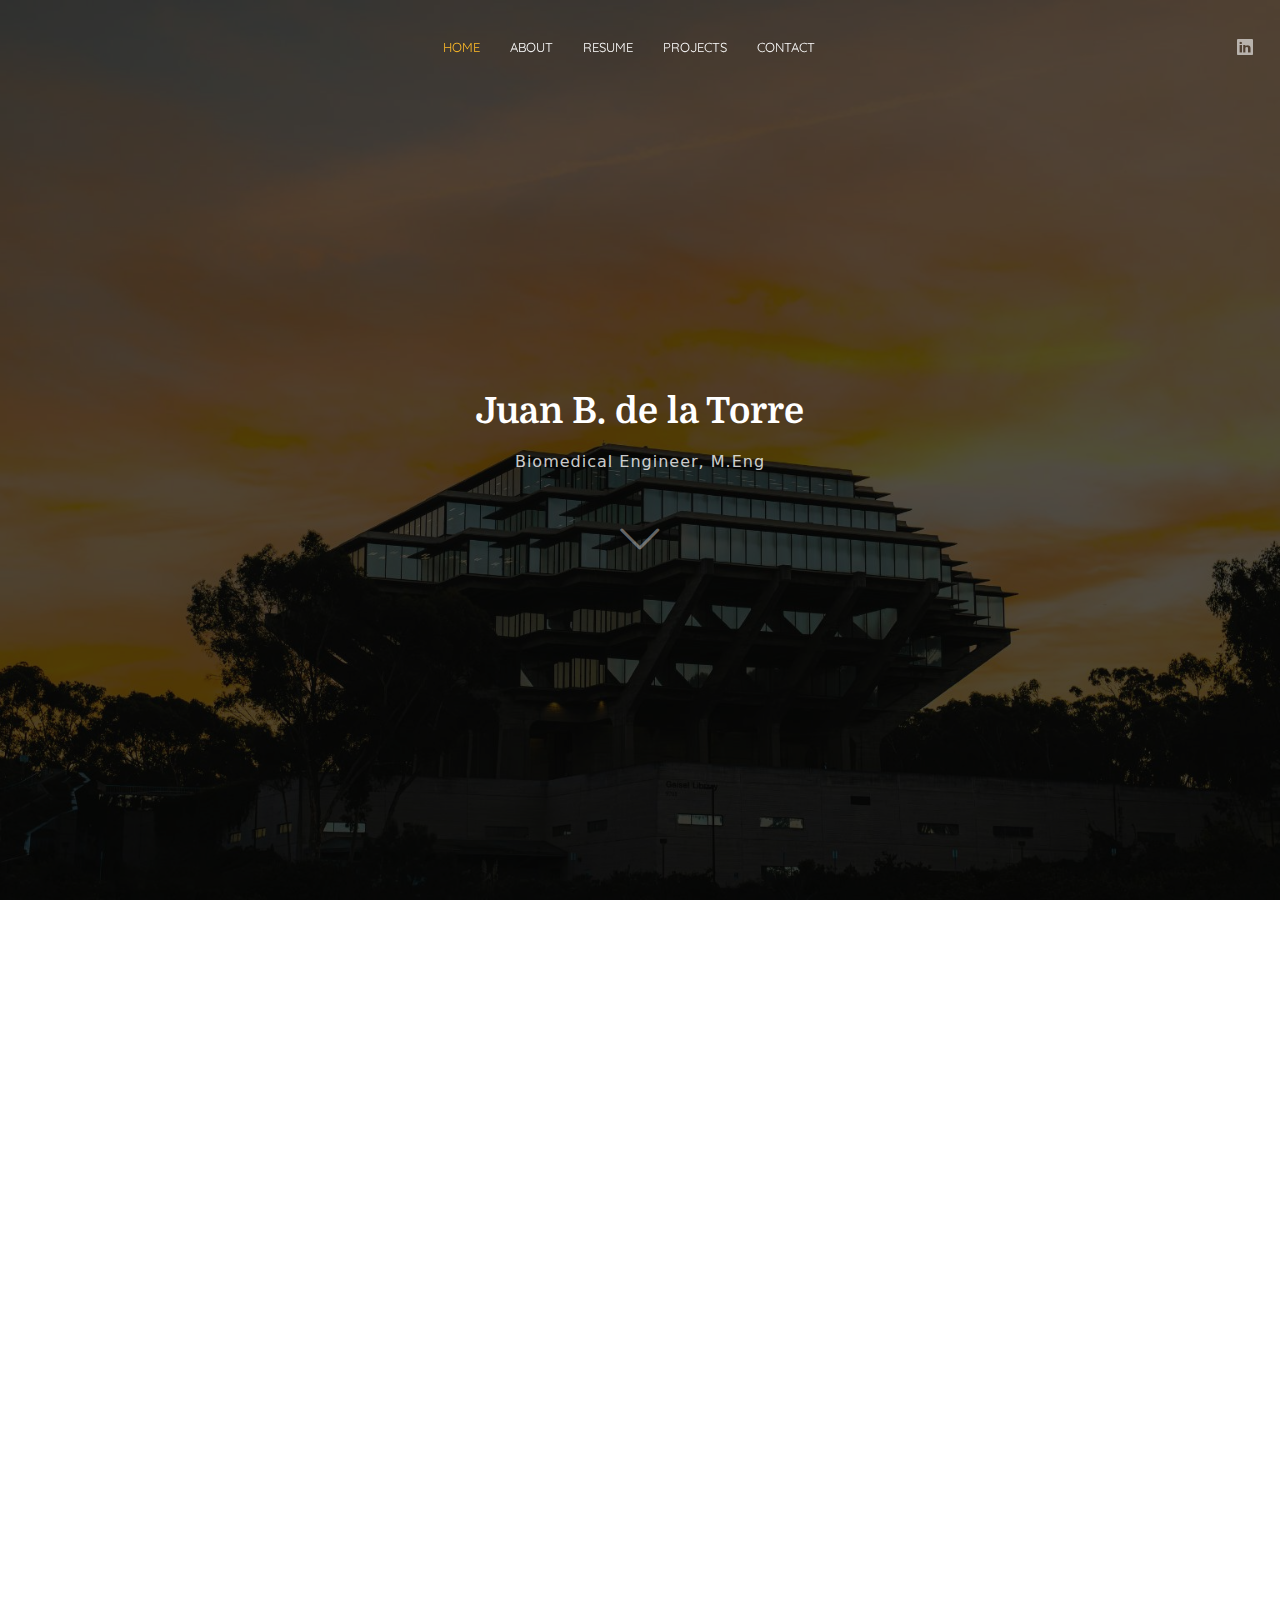
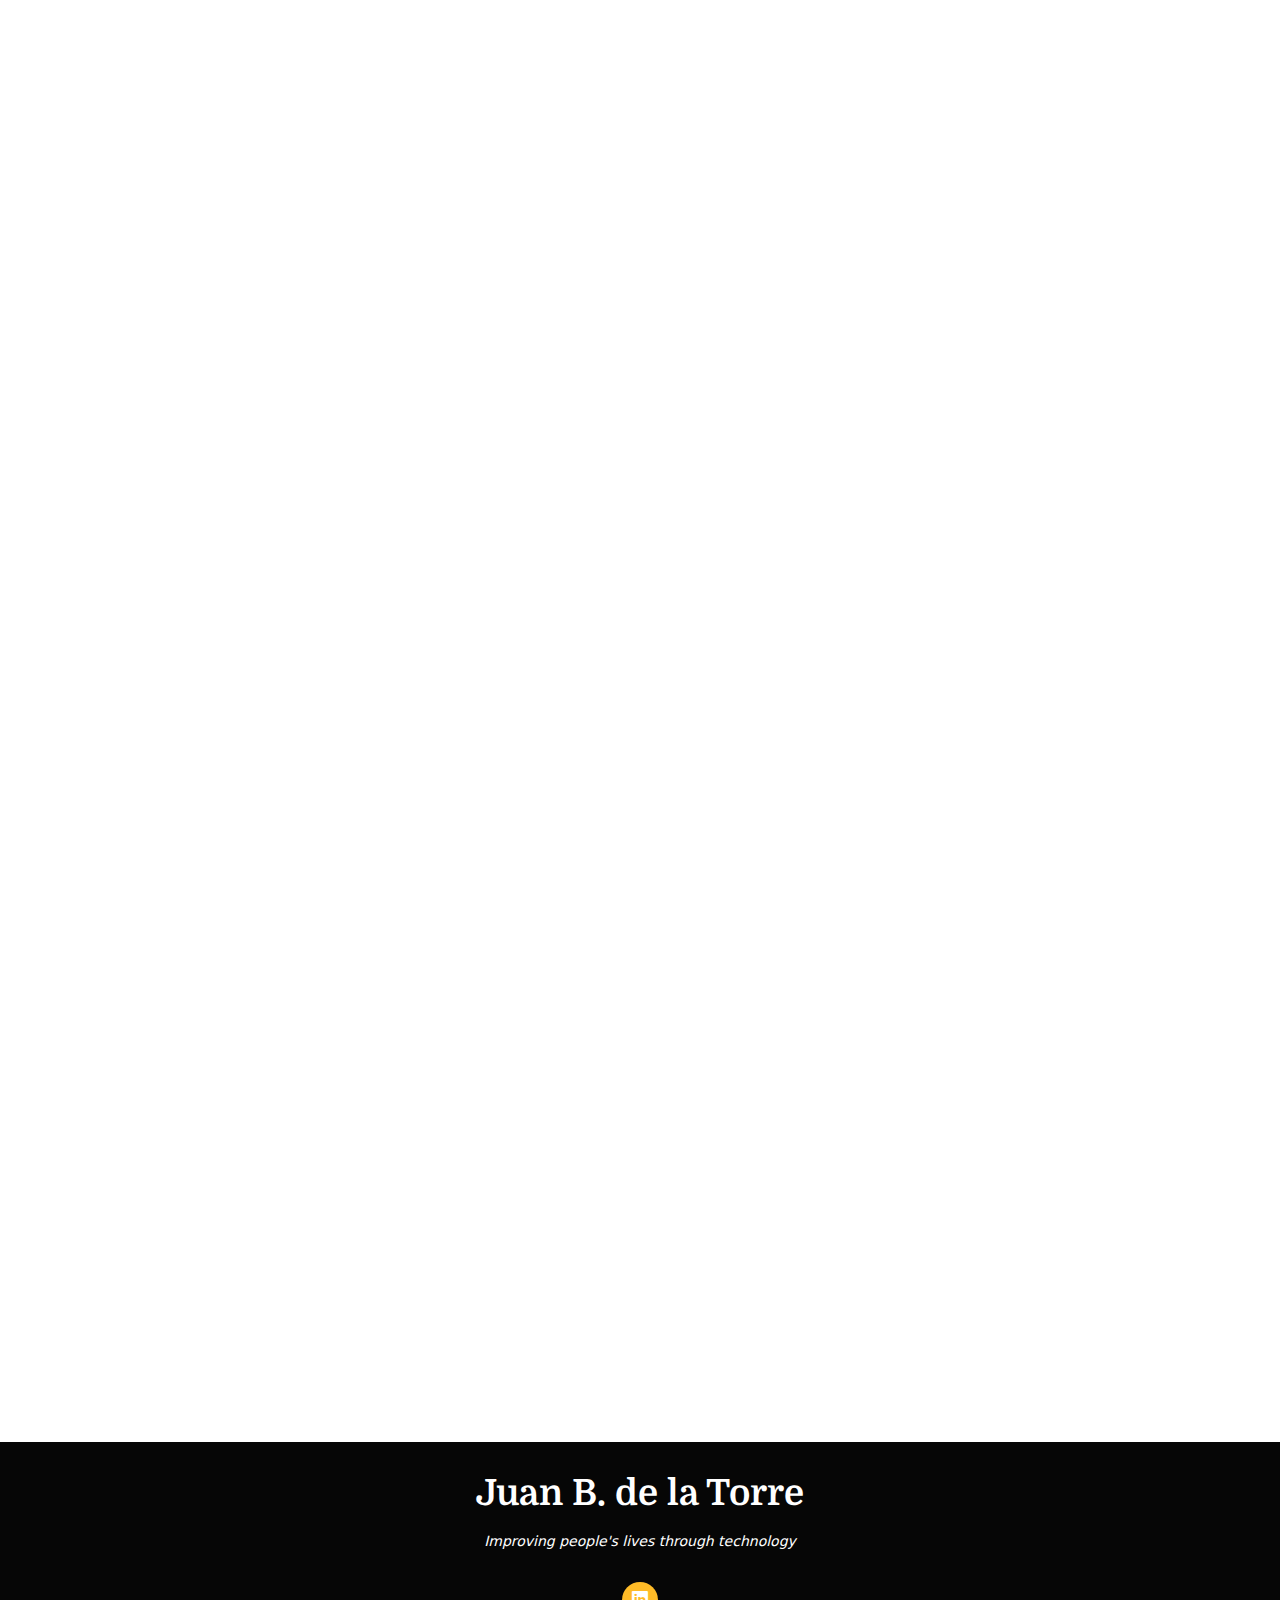
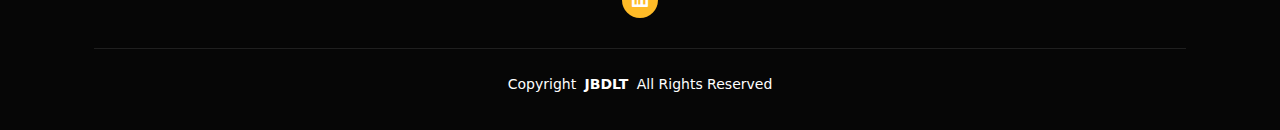
<file: index.html>
<!DOCTYPE html>
<html lang="en">

<head>
  <meta charset="utf-8">
  <meta content="width=device-width, initial-scale=1.0" name="viewport">
  <title>Juan B. de la Torre</title>
  <meta name="description" content="">
  <meta name="keywords" content="">

  <!-- Favicons -->
  <link href="assets/img/heart2.png" rel="icon">
  <link href="assets/img/heart2.png" rel="apple-touch-icon">

  <!-- Fonts -->
  <link href="https://fonts.googleapis.com" rel="preconnect">
  <link href="https://fonts.gstatic.com" rel="preconnect" crossorigin>
  <link href="https://fonts.googleapis.com/css2?family=Roboto:ital,wght@0,100;0,300;0,400;0,500;0,700;0,900;1,100;1,300;1,400;1,500;1,700;1,900&family=Quicksand:wght@300;400;500;600;700&family=Domine:wght@400;500;600;700&display=swap" rel="stylesheet">

  <!-- Vendor CSS Files -->
  <link href="assets/vendor/bootstrap/css/bootstrap.min.css" rel="stylesheet">
  <link href="assets/vendor/bootstrap-icons/bootstrap-icons.css" rel="stylesheet">
  <link href="assets/vendor/aos/aos.css" rel="stylesheet">
  <link href="assets/vendor/swiper/swiper-bundle.min.css" rel="stylesheet">
  <link href="assets/vendor/glightbox/css/glightbox.min.css" rel="stylesheet">

  <!-- Main CSS File -->
  <link href="assets/css/main.css" rel="stylesheet">

  <!-- =======================================================
  * Template Name: Laura
  * Template URL: https://bootstrapmade.com/laura-free-creative-bootstrap-theme/
  * Updated: Aug 07 2024 with Bootstrap v5.3.3
  * Author: BootstrapMade.com
  * License: https://bootstrapmade.com/license/
  ======================================================== -->
</head>

<body class="index-page">

  <header id="header" class="header d-flex align-items-center fixed-top">
    <div class="container-fluid position-relative d-flex align-items-center justify-content-between">

      <a href="index.html" class="logo d-flex align-items-center me-auto me-xl-0">
        <!-- Uncomment the line below if you also wish to use an image logo -->
        <!-- <img src="assets/img/logo.png" alt=""> -->
      </a>

      <nav id="navmenu" class="navmenu">
        <ul>
          <li><a href="#hero" class="active">Home</a></li>
          <li><a href="#about">About</a></li>
          <li><a href="#resume">Resume</a></li>
          <!-- <li><a href="#services">Services</a></li>-->
          <li><a href="#portfolio">Projects</a></li>
          <li><a href="#contact">Contact</a></li>
        </ul>
        <i class="mobile-nav-toggle d-xl-none bi bi-list"></i>
      </nav>

      <div class="header-social-links">
        <a href="https://www.linkedin.com/in/jbdelatorrem/" class="linkedin"><i class="bi bi-linkedin"></i></a>
      </div>

    </div>
  </header>

  <main class="main">

    <!-- Hero Section -->
    <section id="hero" class="hero section dark-background">

      <img src="assets/img/geisel2.jpg" alt="" data-aos="fade-in">

      <div class="container text-center" data-aos="fade-up" data-aos-delay="100">
        <h2>Juan B. de la Torre</h2>
        <p>Biomedical Engineer, M.Eng</p>
        <a href="#about" class="btn-scroll" title="Scroll Down"><i class="bi bi-chevron-down"></i></a>
      </div>

    </section><!-- /Hero Section -->

    <!-- About Section -->
    <section id="about" class="about section">

      <!-- Section Title -->
      <div class="container section-title" data-aos="fade-up">
        <span class="description-title">About</span>
        <h2>About</h2>
        <p>An introduction to help you learn more about me.</p>
      </div><!-- End Section Title -->

      <div class="container" data-aos="fade-up" data-aos-delay="100">

        <div class="row gy-4 justify-content-center">
          <div class="col-lg-4">
            <img src="assets/img/profile-img2.jpg" class="img-fluid" alt="">
          </div>
          <div class="col-lg-8 content">
            <p class="py-3">
              I am a Spanish Biomedical Engineer born in Madrid, Spain. I would describe myself as ambitious, effective, and proactive—a natural overachiever—which is why I ended up in San Diego, California, 9,000 km away from home. 
              This step in my life has led to the best years of my life so far, allowing me to grow and learn both professionally and personally in ways I had never imagined.
            </p>
            <div class="row">
              <div class="col-lg-6">
                <ul>
                  <li><i class="bi bi-chevron-right"></i> <strong>Phone:</strong> <span>+1 619-953-8168</span></li>
                  <li><i class="bi bi-chevron-right"></i> <strong>City:</strong> <span>La Jolla, CA</span></li>
                </ul>
              </div>
              <div class="col-lg-6">
                <ul>
                  <li><i class="bi bi-chevron-right"></i> <strong>Education:</strong> <span>Bachelor's, Master's</span></li>
                  <li><i class="bi bi-chevron-right"></i> <strong>Email:</strong> <span>jbdelatorrem@gmail.com</span></li>
                </ul>
              </div>
            </div>
            <p class="py-3">
              I am passionate about medical devices, AI/ML, and field engineering, combining innovative technology with healthcare to improve patient outcomes and advance diagnostics. 
              During my undergraduate studies, I specialized in machine learning, data science, and AI, culminating in a thesis on AI applications in medical implants, particularly hip implants. This solidified my passion for the intersection of healthcare and technology. 
              My time at UC San Diego and Biomed Simulation has deepened my expertise in medical devices, with a particular emphasis on cardiovascular technologies. 
              Additionally, my hands-on experience in field engineering and troubleshooting has further strengthened my problem-solving skills and ability to optimize medical device performance in real-world settings. 
              My personal experience with heart conditions fuels my commitment to improving frameworks, treatments, and outcomes, ultimately enhancing patient care and quality of life.
            </p>
          </div>
        </div>

      </div>

    </section><!-- /About Section -->

    <!-- Resume Section -->
    <section id="resume" class="resume section">

      <!-- Section Title -->
      <div class="container section-title" data-aos="fade-up">
        <span class="description-title">My Resume</span>
        <h2>My Resume</h2>
        <p>Find below my professional experience and education.</p>
      </div><!-- End Section Title -->

      <div class="container">

        <div class="row">

          <div class="col-lg-6" data-aos="fade-up" data-aos-delay="100">

            <h3 class="resume-title">Education</h3>
            <div class="resume-item">
              <h4>Master of Engineering in Bioengineering</h4>
              <h5>Sep. 2022 - Jun. 2023</h5>
              <p><em>University of California San Diego, San Diego, CA</em></p>
              <p>Specialized on medical devices and cardiovascular mathematical modeling.</p>
            </div><!-- Edn Resume Item -->

            <div class="resume-item">
              <h4>Bachelor of Science in Biomedical Engineering</h4>
              <h5>Sep. 2018 - Jun. 2022</h5>
              <p><em>Universidad Rey Juan Carlos, Madrid, Spain</em></p>
              <p>Specialized on medical and hospital equipment and AI/ML.</p>
            </div><!-- Edn Resume Item -->

            <h3 class="resume-title">Conferences</h3>
            <div class="resume-item">
              <h4>59th Society of Thoracic Surgeons Annual Meeting (STS 2023)</h4>
              <h5>Jan. 2023</h5>
              <p><em>San Diego, CA</em></p>
              <ul>
                <li>This meeting explores the latest advancements in cardiothoracic surgery and innovation.</li>
                <li>Attended as exhibitor with Biomed Simulation Inc.</li>
              </ul>
            </div><!-- Edn Resume Item -->

            <div class="resume-item">
              <h4>42nd Annual Cardiothoracic Surgery Symposium (CREF 2023)</h4>
              <h5>Sep. 2023</h5>
              <p><em>San Diego, CA</em></p>
              <ul>
                <li>This meeting focuses on the science and techniques of cardiopulmonary bypass, extracorporeal perfusion, ECMO, and cardiac surgery.</li>
                <li>Attended as exhibitor with Biomed Simulation Inc.</li>
              </ul>
            </div><!-- Edn Resume Item -->

            <div class="resume-item">
              <h4>International Meeting in Simulation in Healthcare (IMSH 2024)</h4>
              <h5>Jan. 2024</h5>
              <p><em>San Diego, CA</em></p>
              <ul>
                <li>This meeting explores the latest innovations and best practices in healthcare simulation.</li>
                <li>Attended as exhibitor with Biomed Simulation Inc.</li>
              </ul>
            </div><!-- Edn Resume Item -->

          </div>

          <div class="col-lg-6" data-aos="fade-up" data-aos-delay="200">
            <h3 class="resume-title">Professional Experience</h3>
            <div class="resume-item">
              <h4>Biomedical Applications Engineer</h4>
              <h5>Dec. 2022 - Present</h5>
              <p><em>Biomed Simulation Inc., San Diego, CA </em></p>
              <ul>
                <li>Managed and developed advanced mathematical and machine learning models for cardiovascular patient modeling, including
                  ECMO and CPB perfusion.</li>
                <li>Conducted comprehensive database development and management, leveraging Microsoft Azure and SQL databases for
                    optimized data handling.</li>
                <li>Product development processes for Biomed's medical devices, including tasks related to calibration, simulation,
                  validation, verification, and customer support.</li>
                <li>Performed field engineering and troubleshooting tasks, including conducting device demonstrations and presenting our technology at the aforementioned conferences.</li>
              </ul>
            </div><!-- Edn Resume Item -->

            <div class="resume-item">
              <h4>Research Intern</h4>
              <h5>Sep. 2022 - Dec. 2022</h5>
              <p><em>The Scripps Research Institute, San Diego, CA</em></p>
              <ul>
                <li>Supported during 3 months in an immunology lab performing research support tasks as well as lab maintenance work.</li>
                <li>Laboratory equipment, imaging and optical microscopy.</li>
              </ul>
            </div><!-- Edn Resume Item -->

            <div class="resume-item">
              <h4>Medical Device Engineer Intern</h4>
              <h5>Sep. 2021 - Feb. 2022</h5>
              <p><em>Fundación Alcorcón University Hospital, Madrid, Spain</em></p>
              <ul>
                <li>Provided support in the operation, management, and maintenance of medical devices across various hospital departments.</li>
                <li>Led a project analyzing the state-of-the-art technologies employed by a client company, focusing on laboratory equipment, 
                  medical imaging devices (X-Ray, MRI, CT), and ICU monitoring devices.</li>
              </ul>
            </div><!-- Edn Resume Item -->

            <div class="resume-item">
              <h4>Software Engineer Intern</h4>
              <h5>Jun. 2021 - Oct. 2021</h5>
              <p><em>Health + IT Campus GMBH & Co. KG, Magdeburg, Germany</em></p>
              <ul>
                <li>Developed a Java mobile application with the features of login/register and QR codes and NFC cards reading for tasks related to CoVid-19 detection. </li>
                <li>Carried out with Android Studio and Google Firebase databases.</li>
              </ul>
            </div><!-- Edn Resume Item -->
          </div>

        </div>

      </div>

    </section><!-- /Resume Section -->


    <!-- Services Section
    <section id="services" class="services section">

      <!-- Section Title 
      <div class="container section-title" data-aos="fade-up">
        <span class="description-title">My Services</span>
        <h2>My Services</h2>
        <p>Necessitatibus eius consequatur ex aliquid fuga eum quidem sint consectetur velit</p>
      </div><!-- End Section Title 

      <div class="container">

        <div class="row gy-4">

          <div class="col-xl-3 col-md-6 d-flex" data-aos="fade-up" data-aos-delay="100">
            <div class="service-item position-relative">
              <div class="icon"><i class="bi bi-activity icon"></i></div>
              <h4><a href="" class="stretched-link">Lorem Ipsum</a></h4>
              <p>Voluptatum deleniti atque corrupti quos dolores et quas molestias excepturi</p>
            </div>
          </div><!-- End Service Item 

          <div class="col-xl-3 col-md-6 d-flex" data-aos="fade-up" data-aos-delay="200">
            <div class="service-item position-relative">
              <div class="icon"><i class="bi bi-bounding-box-circles icon"></i></div>
              <h4><a href="" class="stretched-link">Sed ut perspici</a></h4>
              <p>Duis aute irure dolor in reprehenderit in voluptate velit esse cillum dolore</p>
            </div>
          </div><!-- End Service Item 

          <div class="col-xl-3 col-md-6 d-flex" data-aos="fade-up" data-aos-delay="300">
            <div class="service-item position-relative">
              <div class="icon"><i class="bi bi-calendar4-week icon"></i></div>
              <h4><a href="" class="stretched-link">Magni Dolores</a></h4>
              <p>Excepteur sint occaecat cupidatat non proident, sunt in culpa qui officia</p>
            </div>
          </div><!-- End Service Item 

          <div class="col-xl-3 col-md-6 d-flex" data-aos="fade-up" data-aos-delay="400">
            <div class="service-item position-relative">
              <div class="icon"><i class="bi bi-broadcast icon"></i></div>
              <h4><a href="" class="stretched-link">Nemo Enim</a></h4>
              <p>At vero eos et accusamus et iusto odio dignissimos ducimus qui blanditiis</p>
            </div>
          </div><!-- End Service Item 

        </div>

      </div>

    </section><!-- /Services Section -->


    <!-- Testimonials Section 
    <section id="testimonials" class="testimonials section dark-background">

      <img src="assets/img/testimonials-bg.jpg" class="testimonials-bg" alt="">

      <div class="container" data-aos="fade-up" data-aos-delay="100">

        <div class="swiper init-swiper">
          <script type="application/json" class="swiper-config">
            {
              "loop": true,
              "speed": 600,
              "autoplay": {
                "delay": 5000
              },
              "slidesPerView": "auto",
              "pagination": {
                "el": ".swiper-pagination",
                "type": "bullets",
                "clickable": true
              }
            }
          </script>
          <div class="swiper-wrapper">

            <div class="swiper-slide">
              <div class="testimonial-item">
                <img src="assets/img/testimonials/testimonials-1.jpg" class="testimonial-img" alt="">
                <h3>Saul Goodman</h3>
                <h4>Ceo &amp; Founder</h4>
                <div class="stars">
                  <i class="bi bi-star-fill"></i><i class="bi bi-star-fill"></i><i class="bi bi-star-fill"></i><i class="bi bi-star-fill"></i><i class="bi bi-star-fill"></i>
                </div>
                <p>
                  <i class="bi bi-quote quote-icon-left"></i>
                  <span>Proin iaculis purus consequat sem cure digni ssim donec porttitora entum suscipit rhoncus. Accusantium quam, ultricies eget id, aliquam eget nibh et. Maecen aliquam, risus at semper.</span>
                  <i class="bi bi-quote quote-icon-right"></i>
                </p>
              </div>
            </div> End testimonial item 

            <div class="swiper-slide">
              <div class="testimonial-item">
                <img src="assets/img/testimonials/testimonials-2.jpg" class="testimonial-img" alt="">
                <h3>Sara Wilsson</h3>
                <h4>Designer</h4>
                <div class="stars">
                  <i class="bi bi-star-fill"></i><i class="bi bi-star-fill"></i><i class="bi bi-star-fill"></i><i class="bi bi-star-fill"></i><i class="bi bi-star-fill"></i>
                </div>
                <p>
                  <i class="bi bi-quote quote-icon-left"></i>
                  <span>Export tempor illum tamen malis malis eram quae irure esse labore quem cillum quid cillum eram malis quorum velit fore eram velit sunt aliqua noster fugiat irure amet legam anim culpa.</span>
                  <i class="bi bi-quote quote-icon-right"></i>
                </p>
              </div>
            </div> End testimonial item 

            <div class="swiper-slide">
              <div class="testimonial-item">
                <img src="assets/img/testimonials/testimonials-3.jpg" class="testimonial-img" alt="">
                <h3>Jena Karlis</h3>
                <h4>Store Owner</h4>
                <div class="stars">
                  <i class="bi bi-star-fill"></i><i class="bi bi-star-fill"></i><i class="bi bi-star-fill"></i><i class="bi bi-star-fill"></i><i class="bi bi-star-fill"></i>
                </div>
                <p>
                  <i class="bi bi-quote quote-icon-left"></i>
                  <span>Enim nisi quem export duis labore cillum quae magna enim sint quorum nulla quem veniam duis minim tempor labore quem eram duis noster aute amet eram fore quis sint minim.</span>
                  <i class="bi bi-quote quote-icon-right"></i>
                </p>
              </div>
            </div> End testimonial item 

            <div class="swiper-slide">
              <div class="testimonial-item">
                <img src="assets/img/testimonials/testimonials-4.jpg" class="testimonial-img" alt="">
                <h3>Matt Brandon</h3>
                <h4>Freelancer</h4>
                <div class="stars">
                  <i class="bi bi-star-fill"></i><i class="bi bi-star-fill"></i><i class="bi bi-star-fill"></i><i class="bi bi-star-fill"></i><i class="bi bi-star-fill"></i>
                </div>
                <p>
                  <i class="bi bi-quote quote-icon-left"></i>
                  <span>Fugiat enim eram quae cillum dolore dolor amet nulla culpa multos export minim fugiat minim velit minim dolor enim duis veniam ipsum anim magna sunt elit fore quem dolore labore illum veniam.</span>
                  <i class="bi bi-quote quote-icon-right"></i>
                </p>
              </div>
            </div> End testimonial item 

            <div class="swiper-slide">
              <div class="testimonial-item">
                <img src="assets/img/testimonials/testimonials-5.jpg" class="testimonial-img" alt="">
                <h3>John Larson</h3>
                <h4>Entrepreneur</h4>
                <div class="stars">
                  <i class="bi bi-star-fill"></i><i class="bi bi-star-fill"></i><i class="bi bi-star-fill"></i><i class="bi bi-star-fill"></i><i class="bi bi-star-fill"></i>
                </div>
                <p>
                  <i class="bi bi-quote quote-icon-left"></i>
                  <span>Quis quorum aliqua sint quem legam fore sunt eram irure aliqua veniam tempor noster veniam enim culpa labore duis sunt culpa nulla illum cillum fugiat legam esse veniam culpa fore nisi cillum quid.</span>
                  <i class="bi bi-quote quote-icon-right"></i>
                </p>
              </div>
            </div> End testimonial item 

          </div>
          <div class="swiper-pagination"></div>
        </div>

      </div>

    </section> /Testimonials Section 
  -->
    <!-- Portfolio Section -->
    <section id="portfolio" class="portfolio section">

      <!-- Section Title -->
      <div class="container section-title" data-aos="fade-up">
        <span class="description-title">Projects</span>
        <h2>Projects</h2>
        <p>This section provides an overview of my key projects.</p>
      </div><!-- End Section Title -->

      <div class="container-fluid">

        <div class="isotope-layout" data-default-filter="*" data-layout="masonry" data-sort="original-order">

          <ul class="portfolio-filters isotope-filters" data-aos="fade-up" data-aos-delay="100">
            <li data-filter="*" class="filter-active">All</li>
            <li data-filter=".filter-ai">ML/AI</li>
            <li data-filter=".filter-md">Medical devices</li>
          </ul><!-- End Portfolio Filters -->

          <div class="row g-0 isotope-container" data-aos="fade-up" data-aos-delay="200">

            <div class="col-xl-3 col-lg-4 col-md-6 portfolio-item isotope-item filter-ai">
              <div class="portfolio-content h-100">
                <img src="assets/projectspdfs/tfgimg.jpeg" class="img-fluid" alt="">
                <div class="portfolio-info">
                  <a href="p1_TFG.html" title="More Details" class="details-link"><i class="bi bi-link-45deg"></i></a>
                </div>
              </div>
            </div><!-- End Portfolio Item -->

            <div class="col-xl-3 col-lg-4 col-md-6 portfolio-item isotope-item filter-md">
              <div class="portfolio-content h-100">
                <img src="assets/projectspdfs/nmimg.jpeg" class="img-fluid" alt="">
                <div class="portfolio-info">
                  <a href="p2_NucMed.html" title="More Details" class="details-link"><i class="bi bi-link-45deg"></i></a>
                </div>
              </div>
            </div><!-- End Portfolio Item -->

            <div class="col-xl-3 col-lg-4 col-md-6 portfolio-item isotope-item filter-ai">
              <div class="portfolio-content h-100">
                <img src="assets/projectspdfs/pneuimg.jpeg" class="img-fluid" alt="">
                <div class="portfolio-info">
                  <a href="p3_neumoniaCNN.html" title="More Details" class="details-link"><i class="bi bi-link-45deg"></i></a>
                </div>
              </div>
            </div><!-- End Portfolio Item -->

            <div class="col-xl-3 col-lg-4 col-md-6 portfolio-item isotope-item filter-md">
              <div class="portfolio-content h-100">
                <img src="assets/projectspdfs/stapimg.jpeg" class="img-fluid" alt="">
                <div class="portfolio-info">
                  <a href="p4_mddesign.html" title="More Details" class="details-link"><i class="bi bi-link-45deg"></i></a>
                </div>
              </div>
            </div><!-- End Portfolio Item -->

            <div class="col-xl-3 col-lg-4 col-md-6 portfolio-item isotope-item filter-md">
              <div class="portfolio-content h-100">
                <img src="assets/projectspdfs/artimg.jpeg" class="img-fluid" alt="">
                <div class="portfolio-info">
                  <a href="p5_articulomdpi.html" title="More Details" class="details-link"><i class="bi bi-link-45deg"></i></a>
                </div>
              </div>
            </div><!-- End Portfolio Item -->

            <div class="col-xl-3 col-lg-4 col-md-6 portfolio-item isotope-item filter-ai">
              <div class="portfolio-content h-100">
                <img src="assets/projectspdfs/dopimg.jpeg" class="img-fluid" alt="">
                <div class="portfolio-info">
                  <a href="p6_dopamine.html" title="More Details" class="details-link"><i class="bi bi-link-45deg"></i></a>
                </div>
              </div>
            </div><!-- End Portfolio Item -->
          </div><!-- End Portfolio Container -->

        </div>

      </div>

    </section><!-- /Portfolio Section -->

    <!-- Contact Section -->
    <section id="contact" class="contact section">

      <!-- Section Title -->
      <div class="container section-title" data-aos="fade-up">
        <span class="description-title">Contact</span>
        <h2>Contact</h2>
        <p>Thank you for taking the time to explore my website. Feel free to reach out using the contact details below.</p>
      </div><!-- End Section Title -->

      <div class="container" data-aos="fade-up" data-aos-delay="100">

        <div class="row gy-4" data-aos="fade-up" data-aos-delay="200">

          <div class="col-lg-4">
            <div class="info-item d-flex flex-column justify-content-center align-items-center">
              <i class="bi bi-geo-alt"></i>
              <h3>Place</h3>
              <p>La Jolla, CA</p>
            </div>
          </div><!-- End Info Item -->

          <div class="col-lg-4">
            <div class="info-item d-flex flex-column justify-content-center align-items-center info-item-borders">
              <i class="bi bi-telephone"></i>
              <h3>Phone</h3>
              <p>+1 619 953 8168</p>
            </div>
          </div><!-- End Info Item -->

          <div class="col-lg-4">
            <div class="info-item d-flex flex-column justify-content-center align-items-center">
              <i class="bi bi-envelope"></i>
              <h3>Email</h3>
              <p>jbdelatorrem@gmail.com</p>
            </div>
          </div><!-- End Info Item -->

        </div>
<!--
        <form action="forms/contact.php" method="post" class="php-email-form" data-aos="fade-up" data-aos-delay="300">
          <div class="row gy-4">

            <div class="col-md-6">
              <input type="text" name="name" class="form-control" placeholder="Your Name" required="">
            </div>

            <div class="col-md-6 ">
              <input type="email" class="form-control" name="email" placeholder="Your Email" required="">
            </div>

            <div class="col-md-12">
              <input type="text" class="form-control" name="subject" placeholder="Subject" required="">
            </div>

            <div class="col-md-12">
              <textarea class="form-control" name="message" rows="6" placeholder="Message" required=""></textarea>
            </div>

            <div class="col-md-12 text-center">
              <div class="loading">Loading</div>
              <div class="error-message"></div>
              <div class="sent-message">Your message has been sent. Thank you!</div>

              <button type="submit">Send Message</button>
            </div>

          </div>
        </form> End Contact Form -->

      </div>
    
    </section><!-- /Contact Section -->

  </main>

  <footer id="footer" class="footer position-relative dark-background">
    <div class="container">
      <h3 class="sitename">Juan B. de la Torre<br></h3>
      <p>Improving people's lives through technology</p>
      <div class="social-links d-flex justify-content-center">
        <a href="https://www.linkedin.com/in/jbdelatorrem/"><i class="bi bi-linkedin"></i></a>
      </div>
      <div class="container">
        <div class="copyright">
          <span>Copyright</span> <strong class="px-1 sitename">JBDLT</strong> <span>All Rights Reserved</span>
        </div>
        <div class="credits">
          <!-- All the links in the footer should remain intact. -->
          <!-- You can delete the links only if you've purchased the pro version. -->
          <!-- Licensing information: https://bootstrapmade.com/license/ -->
          <!-- Purchase the pro version with working PHP/AJAX contact form: [buy-url] -->
        </div>
      </div>
    </div>
  </footer>

  <!-- Scroll Top -->
  <a href="#" id="scroll-top" class="scroll-top d-flex align-items-center justify-content-center"><i class="bi bi-arrow-up-short"></i></a>

  <!-- Preloader -->
  <div id="preloader"></div>

  <!-- Vendor JS Files -->
  <script src="assets/vendor/bootstrap/js/bootstrap.bundle.min.js"></script>
  <script src="assets/vendor/php-email-form/validate.js"></script>
  <script src="assets/vendor/aos/aos.js"></script>
  <script src="assets/vendor/swiper/swiper-bundle.min.js"></script>
  <script src="assets/vendor/glightbox/js/glightbox.min.js"></script>
  <script src="assets/vendor/imagesloaded/imagesloaded.pkgd.min.js"></script>
  <script src="assets/vendor/isotope-layout/isotope.pkgd.min.js"></script>

  <!-- Main JS File -->
  <script src="assets/js/main.js"></script>

</body>

</html>
</file>
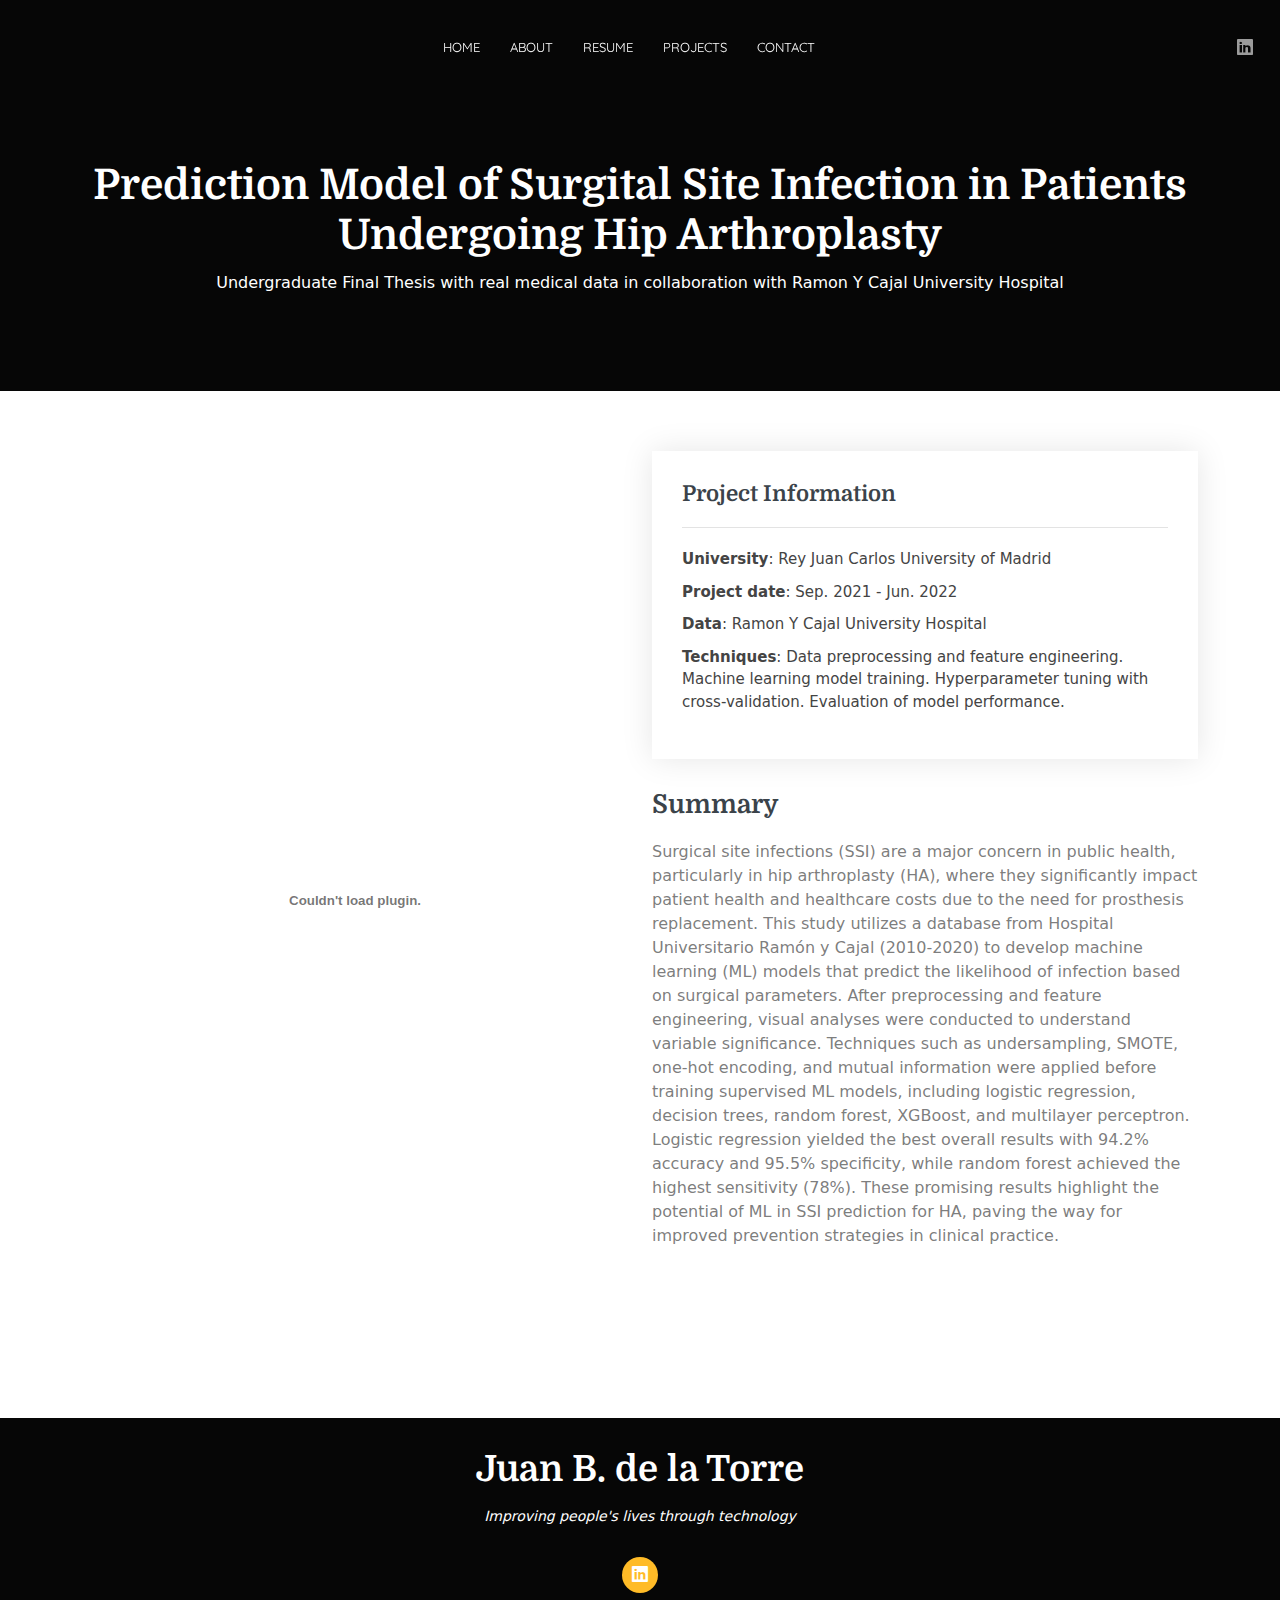
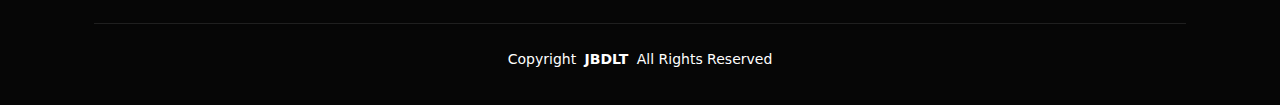
<file: p1_TFG.html>
<!DOCTYPE html>
<html lang="en">

<head>
  <meta charset="utf-8">
  <meta content="width=device-width, initial-scale=1.0" name="viewport">
  <title>Projects - JBDLT</title>
  <meta name="description" content="">
  <meta name="keywords" content="">

  <!-- Favicons -->
  <link href="assets/img/favicon.png" rel="icon">
  <link href="assets/img/apple-touch-icon.png" rel="apple-touch-icon">

  <!-- Fonts -->
  <link href="https://fonts.googleapis.com" rel="preconnect">
  <link href="https://fonts.gstatic.com" rel="preconnect" crossorigin>
  <link href="https://fonts.googleapis.com/css2?family=Roboto:ital,wght@0,100;0,300;0,400;0,500;0,700;0,900;1,100;1,300;1,400;1,500;1,700;1,900&family=Quicksand:wght@300;400;500;600;700&family=Domine:wght@400;500;600;700&display=swap" rel="stylesheet">

  <!-- Vendor CSS Files -->
  <link href="assets/vendor/bootstrap/css/bootstrap.min.css" rel="stylesheet">
  <link href="assets/vendor/bootstrap-icons/bootstrap-icons.css" rel="stylesheet">
  <link href="assets/vendor/aos/aos.css" rel="stylesheet">
  <link href="assets/vendor/swiper/swiper-bundle.min.css" rel="stylesheet">
  <link href="assets/vendor/glightbox/css/glightbox.min.css" rel="stylesheet">

  <!-- Main CSS File -->
  <link href="assets/css/main.css" rel="stylesheet">

  <!-- =======================================================
  * Template Name: Laura
  * Template URL: https://bootstrapmade.com/laura-free-creative-bootstrap-theme/
  * Updated: Aug 07 2024 with Bootstrap v5.3.3
  * Author: BootstrapMade.com
  * License: https://bootstrapmade.com/license/
  ======================================================== -->
</head>

<body class="portfolio-details-page">

  <header id="header" class="header d-flex align-items-center fixed-top">
    <div class="container-fluid position-relative d-flex align-items-center justify-content-between">

      <a href="index.html" class="logo d-flex align-items-center me-auto me-xl-0">
        <!-- Uncomment the line below if you also wish to use an image logo -->
        <!-- <img src="assets/img/logo.png" alt=""> -->
      </a>

      <nav id="navmenu" class="navmenu">
        <ul>
          <li><a href="#hero">Home</a></li>
          <li><a href="#about">About</a></li>
          <li><a href="#resume">Resume</a></li>
          <!-- <li><a href="#services">Services</a></li>-->
          <li><a href="#portfolio">Projects</a></li>
          <li><a href="#contact">Contact</a></li>
        </ul>
        <i class="mobile-nav-toggle d-xl-none bi bi-list"></i>
      </nav>

      <div class="header-social-links">
        <a href="https://www.linkedin.com/in/jbdelatorrem/" class="linkedin"><i class="bi bi-linkedin"></i></a>
      </div>

    </div>
  </header>

  <main class="main">

    <!-- Page Title -->
    <div class="page-title dark-background">
      <div class="container position-relative">
        <h1>Prediction Model of Surgital Site Infection in Patients Undergoing Hip Arthroplasty</h1>
        <p>Undergraduate Final Thesis with real medical data in collaboration with Ramon Y Cajal University Hospital</p>
      </div>
    </div><!-- End Page Title -->

    <!-- Portfolio Details Section -->
    <section id="portfolio-details" class="portfolio-details section">

      <div class="container" data-aos="fade-up" data-aos-delay="100">

        <div class="row gy-4">

          <div class="col-lg-6">
            <embed src="assets/projectspdfs/EndOfDegreeProject.pdf#toolbar=0" width="100%" height="900px"/>
          </div>

          <div class="col-lg-6">
            <div class="portfolio-info" data-aos="fade-up" data-aos-delay="200">
              <h3>Project Information
                </h3>
              <ul>
                <li><strong>University</strong>: Rey Juan Carlos University of Madrid</li>
                <li><strong>Project date</strong>: Sep. 2021 - Jun. 2022</li>
                <li><strong>Data</strong>: Ramon Y Cajal University Hospital</li>
                <li><strong>Techniques</strong>: Data preprocessing and feature engineering. 
                Machine learning model training.
                Hyperparameter tuning with cross-validation.
                Evaluation of model performance.
                </li>
              </ul>
            </div>
            <div class="portfolio-description" data-aos="fade-up" data-aos-delay="300">
              <h2>Summary</h2>
              <p>
                Surgical site infections (SSI) are a major concern in public health, particularly in hip arthroplasty (HA), where they significantly impact patient health and healthcare costs due to the need for prosthesis replacement. This study utilizes a database from Hospital Universitario Ramón y Cajal (2010-2020) to develop machine learning (ML) models that predict the likelihood of infection based on surgical parameters. After preprocessing and feature engineering, visual analyses were conducted to understand variable significance. Techniques such as undersampling, SMOTE, one-hot encoding, and mutual information were applied before training supervised ML models, including logistic regression, decision trees, random forest, XGBoost, and multilayer perceptron. Logistic regression yielded the best overall results with 94.2% accuracy and 95.5% specificity, while random forest achieved the highest sensitivity (78%). These promising results highlight the potential of ML in SSI prediction for HA, paving the way for improved prevention strategies in clinical practice.
              </p>
            </div>
          </div>
        </div>

      </div>

    </section><!-- /Portfolio Details Section -->

  </main>

  <footer id="footer" class="footer position-relative dark-background">
    <div class="container">
      <h3 class="sitename">Juan B. de la Torre<br></h3>
      <p>Improving people's lives through technology</p>
      <div class="social-links d-flex justify-content-center">
        <a href="https://www.linkedin.com/in/jbdelatorrem/"><i class="bi bi-linkedin"></i></a>
      </div>
      <div class="container">
        <div class="copyright">
          <span>Copyright</span> <strong class="px-1 sitename">JBDLT</strong> <span>All Rights Reserved</span>
        </div>
        <div class="credits">
          <!-- All the links in the footer should remain intact. -->
          <!-- You can delete the links only if you've purchased the pro version. -->
          <!-- Licensing information: https://bootstrapmade.com/license/ -->
          <!-- Purchase the pro version with working PHP/AJAX contact form: [buy-url] -->
        </div>
      </div>
    </div>
  </footer>

  <!-- Scroll Top -->
  <a href="#" id="scroll-top" class="scroll-top d-flex align-items-center justify-content-center"><i class="bi bi-arrow-up-short"></i></a>

  <!-- Preloader -->
  <div id="preloader"></div>

  <!-- Vendor JS Files -->
  <script src="assets/vendor/bootstrap/js/bootstrap.bundle.min.js"></script>
  <script src="assets/vendor/php-email-form/validate.js"></script>
  <script src="assets/vendor/aos/aos.js"></script>
  <script src="assets/vendor/swiper/swiper-bundle.min.js"></script>
  <script src="assets/vendor/glightbox/js/glightbox.min.js"></script>
  <script src="assets/vendor/imagesloaded/imagesloaded.pkgd.min.js"></script>
  <script src="assets/vendor/isotope-layout/isotope.pkgd.min.js"></script>

  <!-- Main JS File -->
  <script src="assets/js/main.js"></script>

</body>

</html>
</file>
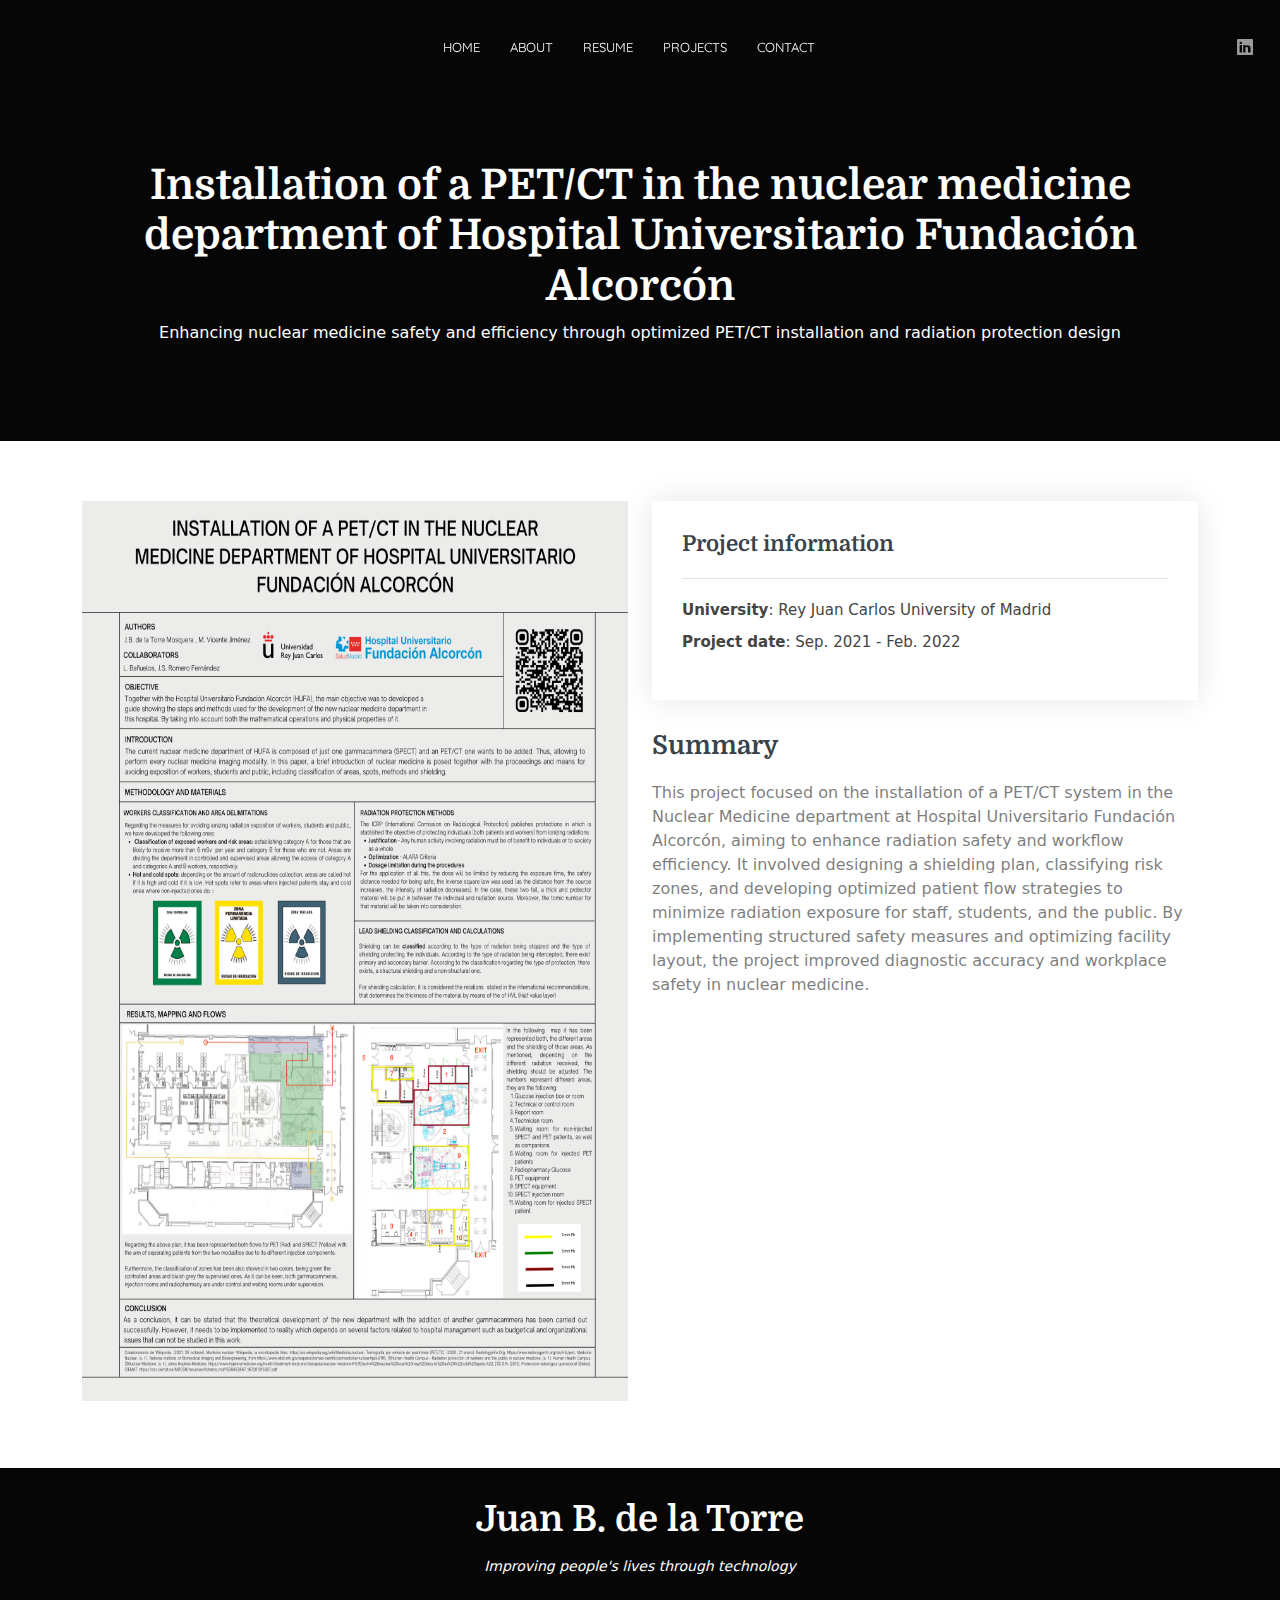
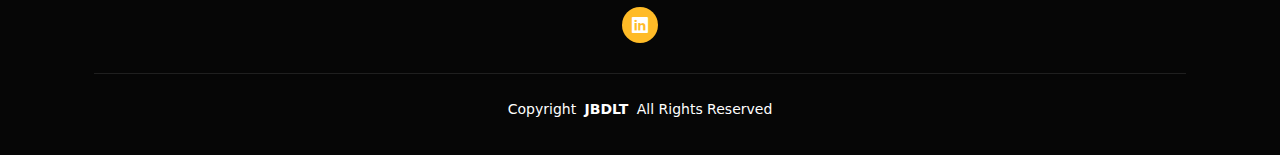
<file: p2_NucMed.html>
<!DOCTYPE html>
<html lang="en">

<head>
  <meta charset="utf-8">
  <meta content="width=device-width, initial-scale=1.0" name="viewport">
  <title>Projects - JBDLT</title>
  <meta name="description" content="">
  <meta name="keywords" content="">

  <!-- Favicons -->
  <link href="assets/img/favicon.png" rel="icon">
  <link href="assets/img/apple-touch-icon.png" rel="apple-touch-icon">

  <!-- Fonts -->
  <link href="https://fonts.googleapis.com" rel="preconnect">
  <link href="https://fonts.gstatic.com" rel="preconnect" crossorigin>
  <link href="https://fonts.googleapis.com/css2?family=Roboto:ital,wght@0,100;0,300;0,400;0,500;0,700;0,900;1,100;1,300;1,400;1,500;1,700;1,900&family=Quicksand:wght@300;400;500;600;700&family=Domine:wght@400;500;600;700&display=swap" rel="stylesheet">

  <!-- Vendor CSS Files -->
  <link href="assets/vendor/bootstrap/css/bootstrap.min.css" rel="stylesheet">
  <link href="assets/vendor/bootstrap-icons/bootstrap-icons.css" rel="stylesheet">
  <link href="assets/vendor/aos/aos.css" rel="stylesheet">
  <link href="assets/vendor/swiper/swiper-bundle.min.css" rel="stylesheet">
  <link href="assets/vendor/glightbox/css/glightbox.min.css" rel="stylesheet">

  <!-- Main CSS File -->
  <link href="assets/css/main.css" rel="stylesheet">

  <!-- =======================================================
  * Template Name: Laura
  * Template URL: https://bootstrapmade.com/laura-free-creative-bootstrap-theme/
  * Updated: Aug 07 2024 with Bootstrap v5.3.3
  * Author: BootstrapMade.com
  * License: https://bootstrapmade.com/license/
  ======================================================== -->
</head>

<body class="portfolio-details-page">

  <header id="header" class="header d-flex align-items-center fixed-top">
    <div class="container-fluid position-relative d-flex align-items-center justify-content-between">

      <a href="index.html" class="logo d-flex align-items-center me-auto me-xl-0">
        <!-- Uncomment the line below if you also wish to use an image logo -->
        <!-- <img src="assets/img/logo.png" alt=""> -->
      </a>

      <nav id="navmenu" class="navmenu">
        <ul>
          <li><a href="#hero">Home</a></li>
          <li><a href="#about">About</a></li>
          <li><a href="#resume">Resume</a></li>
          <!-- <li><a href="#services">Services</a></li>-->
          <li><a href="#portfolio">Projects</a></li>
          <li><a href="#contact">Contact</a></li>
        </ul>
        <i class="mobile-nav-toggle d-xl-none bi bi-list"></i>
      </nav>

      <div class="header-social-links">
        <a href="https://www.linkedin.com/in/jbdelatorrem/" class="linkedin"><i class="bi bi-linkedin"></i></a>
      </div>

    </div>
  </header>

  <main class="main">

    <!-- Page Title -->
    <div class="page-title dark-background">
      <div class="container position-relative">
        <h1>Installation of a PET/CT in the nuclear medicine department of Hospital Universitario Fundación Alcorcón</h1>
        <p>Enhancing nuclear medicine safety and efficiency through optimized PET/CT installation and radiation protection design</p>
      </div>
    </div><!-- End Page Title -->

    <!-- Portfolio Details Section -->
    <section id="portfolio-details" class="portfolio-details section">

      <div class="container" data-aos="fade-up" data-aos-delay="100">

        <div class="row gy-4">

          <div class="col-lg-6">
            <embed src="assets/projectspdfs/MNposter.png" width="100%" height="900px"/>
          </div>

          <div class="col-lg-6">
            <div class="portfolio-info" data-aos="fade-up" data-aos-delay="200">
              <h3>Project information</h3>
              <ul>
                <li><strong>University</strong>: Rey Juan Carlos University of Madrid</li>
                <li><strong>Project date</strong>: Sep. 2021 - Feb. 2022</li>
              </ul>
            </div>
            <div class="portfolio-description" data-aos="fade-up" data-aos-delay="300">
              <h2>Summary</h2>
              <p>
                This project focused on the installation of a PET/CT system in the Nuclear Medicine department at Hospital Universitario Fundación Alcorcón, aiming to enhance radiation safety and workflow efficiency. 
                It involved designing a shielding plan, classifying risk zones, and developing optimized patient flow strategies to minimize radiation exposure for staff, students, and the public. 
                By implementing structured safety measures and optimizing facility layout, the project improved diagnostic accuracy and workplace safety in nuclear medicine.
              </p>
            </div>
          </div>
        </div>

      </div>

    </section><!-- /Portfolio Details Section -->

  </main>

  <footer id="footer" class="footer position-relative dark-background">
    <div class="container">
      <h3 class="sitename">Juan B. de la Torre<br></h3>
      <p>Improving people's lives through technology</p>
      <div class="social-links d-flex justify-content-center">
        <a href="https://www.linkedin.com/in/jbdelatorrem/"><i class="bi bi-linkedin"></i></a>
      </div>
      <div class="container">
        <div class="copyright">
          <span>Copyright</span> <strong class="px-1 sitename">JBDLT</strong> <span>All Rights Reserved</span>
        </div>
        <div class="credits">
          <!-- All the links in the footer should remain intact. -->
          <!-- You can delete the links only if you've purchased the pro version. -->
          <!-- Licensing information: https://bootstrapmade.com/license/ -->
          <!-- Purchase the pro version with working PHP/AJAX contact form: [buy-url] -->
        </div>
      </div>
    </div>
  </footer>

  <!-- Scroll Top -->
  <a href="#" id="scroll-top" class="scroll-top d-flex align-items-center justify-content-center"><i class="bi bi-arrow-up-short"></i></a>

  <!-- Preloader -->
  <div id="preloader"></div>

  <!-- Vendor JS Files -->
  <script src="assets/vendor/bootstrap/js/bootstrap.bundle.min.js"></script>
  <script src="assets/vendor/php-email-form/validate.js"></script>
  <script src="assets/vendor/aos/aos.js"></script>
  <script src="assets/vendor/swiper/swiper-bundle.min.js"></script>
  <script src="assets/vendor/glightbox/js/glightbox.min.js"></script>
  <script src="assets/vendor/imagesloaded/imagesloaded.pkgd.min.js"></script>
  <script src="assets/vendor/isotope-layout/isotope.pkgd.min.js"></script>

  <!-- Main JS File -->
  <script src="assets/js/main.js"></script>

</body>

</html>
</file>
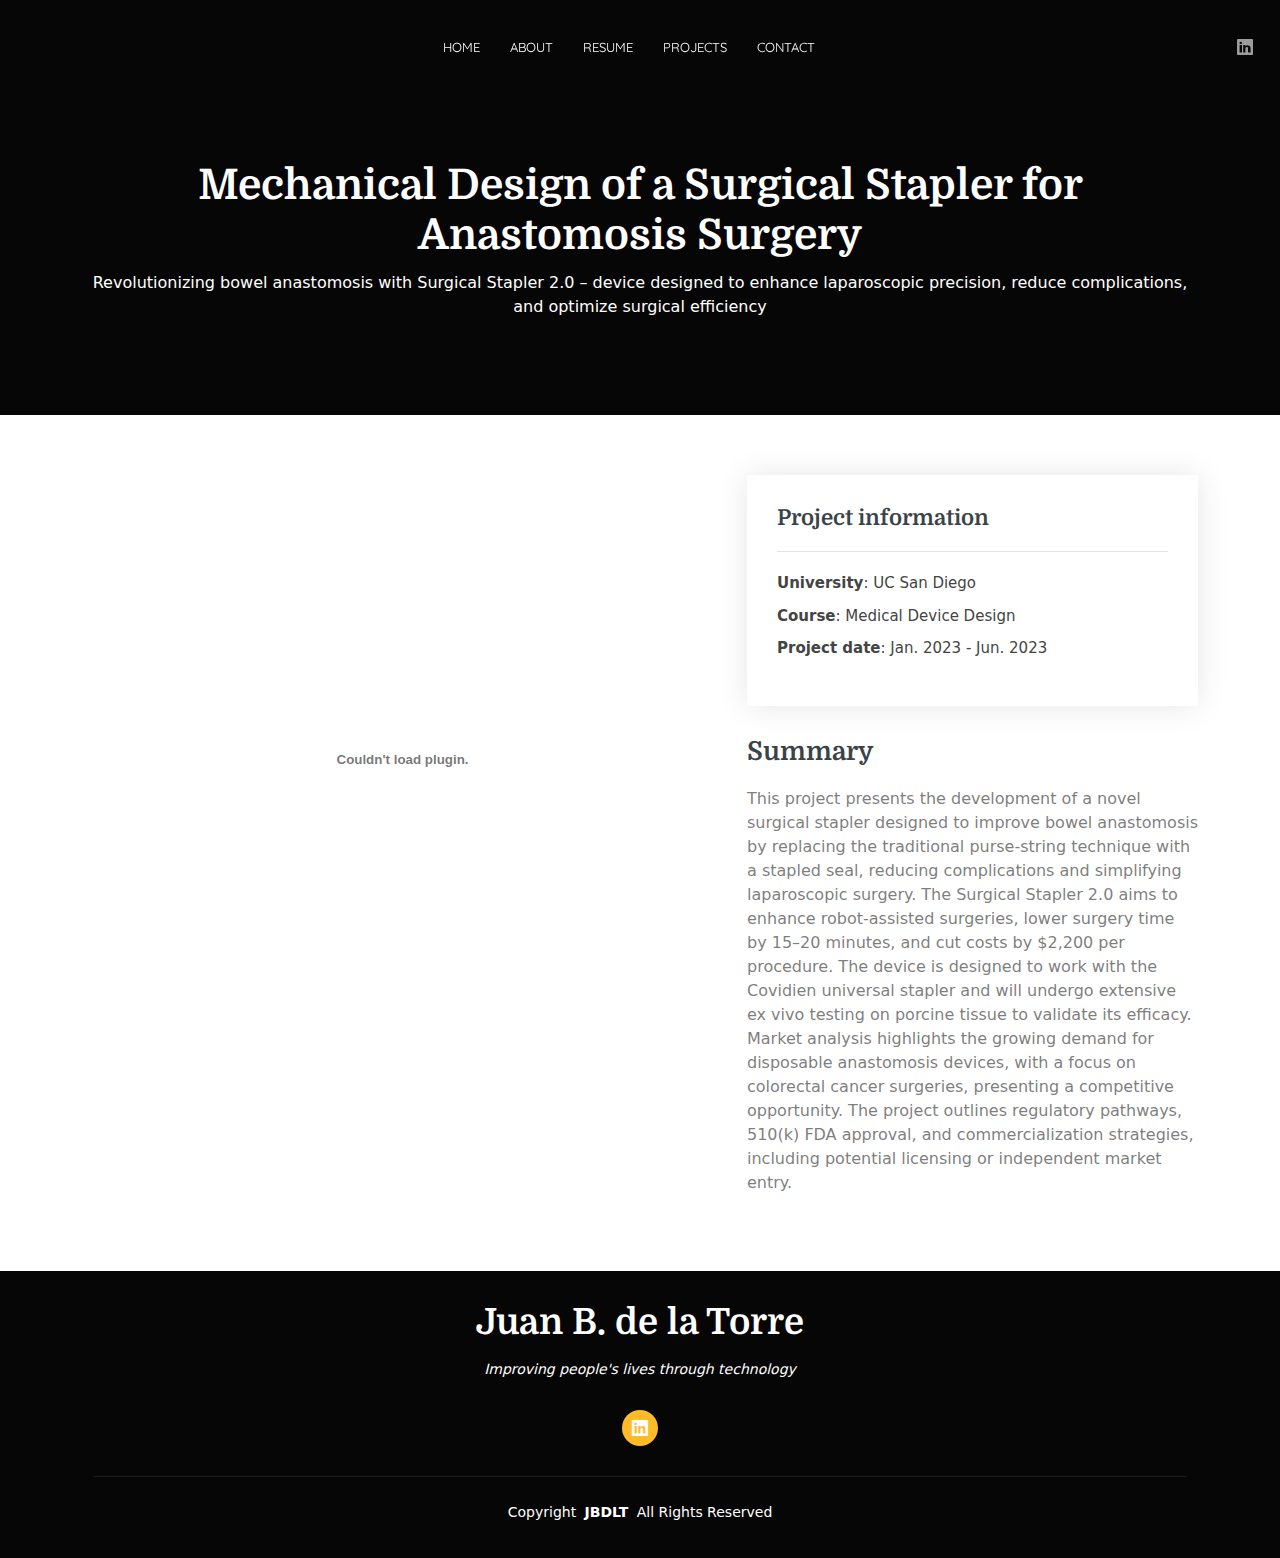
<file: p4_mddesign.html>
<!DOCTYPE html>
<html lang="en">

<head>
  <meta charset="utf-8">
  <meta content="width=device-width, initial-scale=1.0" name="viewport">
  <title>Projects - JBDLT</title>
  <meta name="description" content="">
  <meta name="keywords" content="">

  <!-- Favicons -->
  <link href="assets/img/favicon.png" rel="icon">
  <link href="assets/img/apple-touch-icon.png" rel="apple-touch-icon">

  <!-- Fonts -->
  <link href="https://fonts.googleapis.com" rel="preconnect">
  <link href="https://fonts.gstatic.com" rel="preconnect" crossorigin>
  <link href="https://fonts.googleapis.com/css2?family=Roboto:ital,wght@0,100;0,300;0,400;0,500;0,700;0,900;1,100;1,300;1,400;1,500;1,700;1,900&family=Quicksand:wght@300;400;500;600;700&family=Domine:wght@400;500;600;700&display=swap" rel="stylesheet">

  <!-- Vendor CSS Files -->
  <link href="assets/vendor/bootstrap/css/bootstrap.min.css" rel="stylesheet">
  <link href="assets/vendor/bootstrap-icons/bootstrap-icons.css" rel="stylesheet">
  <link href="assets/vendor/aos/aos.css" rel="stylesheet">
  <link href="assets/vendor/swiper/swiper-bundle.min.css" rel="stylesheet">
  <link href="assets/vendor/glightbox/css/glightbox.min.css" rel="stylesheet">

  <!-- Main CSS File -->
  <link href="assets/css/main.css" rel="stylesheet">

  <!-- =======================================================
  * Template Name: Laura
  * Template URL: https://bootstrapmade.com/laura-free-creative-bootstrap-theme/
  * Updated: Aug 07 2024 with Bootstrap v5.3.3
  * Author: BootstrapMade.com
  * License: https://bootstrapmade.com/license/
  ======================================================== -->
</head>

<body class="portfolio-details-page">

  <header id="header" class="header d-flex align-items-center fixed-top">
    <div class="container-fluid position-relative d-flex align-items-center justify-content-between">

      <a href="index.html" class="logo d-flex align-items-center me-auto me-xl-0">
        <!-- Uncomment the line below if you also wish to use an image logo -->
        <!-- <img src="assets/img/logo.png" alt=""> -->
      </a>

      <nav id="navmenu" class="navmenu">
        <ul>
          <li><a href="#hero">Home</a></li>
          <li><a href="#about">About</a></li>
          <li><a href="#resume">Resume</a></li>
          <!-- <li><a href="#services">Services</a></li>-->
          <li><a href="#portfolio">Projects</a></li>
          <li><a href="#contact">Contact</a></li>
        </ul>
        <i class="mobile-nav-toggle d-xl-none bi bi-list"></i>
      </nav>

      <div class="header-social-links">
        <a href="https://www.linkedin.com/in/jbdelatorrem/" class="linkedin"><i class="bi bi-linkedin"></i></a>
      </div>

    </div>
  </header>

  <main class="main">

    <!-- Page Title -->
    <div class="page-title dark-background">
      <div class="container position-relative">
        <h1>Mechanical Design of a Surgical Stapler for Anastomosis Surgery</h1>
        <p>Revolutionizing bowel anastomosis with Surgical Stapler 2.0 – device designed to enhance laparoscopic precision, reduce complications, and optimize surgical efficiency</p>
      </div>
    </div><!-- End Page Title -->

    <!-- Portfolio Details Section -->
    <section id="portfolio-details" class="portfolio-details section">

      <div class="container" data-aos="fade-up" data-aos-delay="100">

        <div class="row gy-4">

          <div class="col-lg-7">
            <embed src="assets/projectspdfs/04poster.pdf#toolbar=0" width="100%" height="570px"/>
          </div>

          <div class="col-lg-5">
            <div class="portfolio-info" data-aos="fade-up" data-aos-delay="200">
              <h3>Project information</h3>
              <ul>
                <li><strong>University</strong>: UC San Diego</li>
                <li><strong>Course</strong>: Medical Device Design</li>
                <li><strong>Project date</strong>: Jan. 2023 - Jun. 2023</li>
              </ul>
            </div>
            <div class="portfolio-description" data-aos="fade-up" data-aos-delay="300">
              <h2>Summary</h2>
              <p>
                This project presents the development of a novel surgical stapler designed to improve bowel anastomosis by replacing the traditional purse-string technique with a stapled seal, reducing complications and simplifying laparoscopic surgery. 
                The Surgical Stapler 2.0 aims to enhance robot-assisted surgeries, lower surgery time by 15–20 minutes, and cut costs by $2,200 per procedure. 
                The device is designed to work with the Covidien universal stapler and will undergo extensive ex vivo testing on porcine tissue to validate its efficacy. 
                Market analysis highlights the growing demand for disposable anastomosis devices, with a focus on colorectal cancer surgeries, presenting a competitive opportunity. 
                The project outlines regulatory pathways, 510(k) FDA approval, and commercialization strategies, including potential licensing or independent market entry.
              </p>
            </div>
          </div>
        </div>

      </div>

    </section><!-- /Portfolio Details Section -->

  </main>

  <footer id="footer" class="footer position-relative dark-background">
    <div class="container">
      <h3 class="sitename">Juan B. de la Torre<br></h3>
      <p>Improving people's lives through technology</p>
      <div class="social-links d-flex justify-content-center">
        <a href="https://www.linkedin.com/in/jbdelatorrem/"><i class="bi bi-linkedin"></i></a>
      </div>
      <div class="container">
        <div class="copyright">
          <span>Copyright</span> <strong class="px-1 sitename">JBDLT</strong> <span>All Rights Reserved</span>
        </div>
        <div class="credits">
          <!-- All the links in the footer should remain intact. -->
          <!-- You can delete the links only if you've purchased the pro version. -->
          <!-- Licensing information: https://bootstrapmade.com/license/ -->
          <!-- Purchase the pro version with working PHP/AJAX contact form: [buy-url] -->
        </div>
      </div>
    </div>
  </footer>

  <!-- Scroll Top -->
  <a href="#" id="scroll-top" class="scroll-top d-flex align-items-center justify-content-center"><i class="bi bi-arrow-up-short"></i></a>

  <!-- Preloader -->
  <div id="preloader"></div>

  <!-- Vendor JS Files -->
  <script src="assets/vendor/bootstrap/js/bootstrap.bundle.min.js"></script>
  <script src="assets/vendor/php-email-form/validate.js"></script>
  <script src="assets/vendor/aos/aos.js"></script>
  <script src="assets/vendor/swiper/swiper-bundle.min.js"></script>
  <script src="assets/vendor/glightbox/js/glightbox.min.js"></script>
  <script src="assets/vendor/imagesloaded/imagesloaded.pkgd.min.js"></script>
  <script src="assets/vendor/isotope-layout/isotope.pkgd.min.js"></script>

  <!-- Main JS File -->
  <script src="assets/js/main.js"></script>

</body>

</html>
</file>
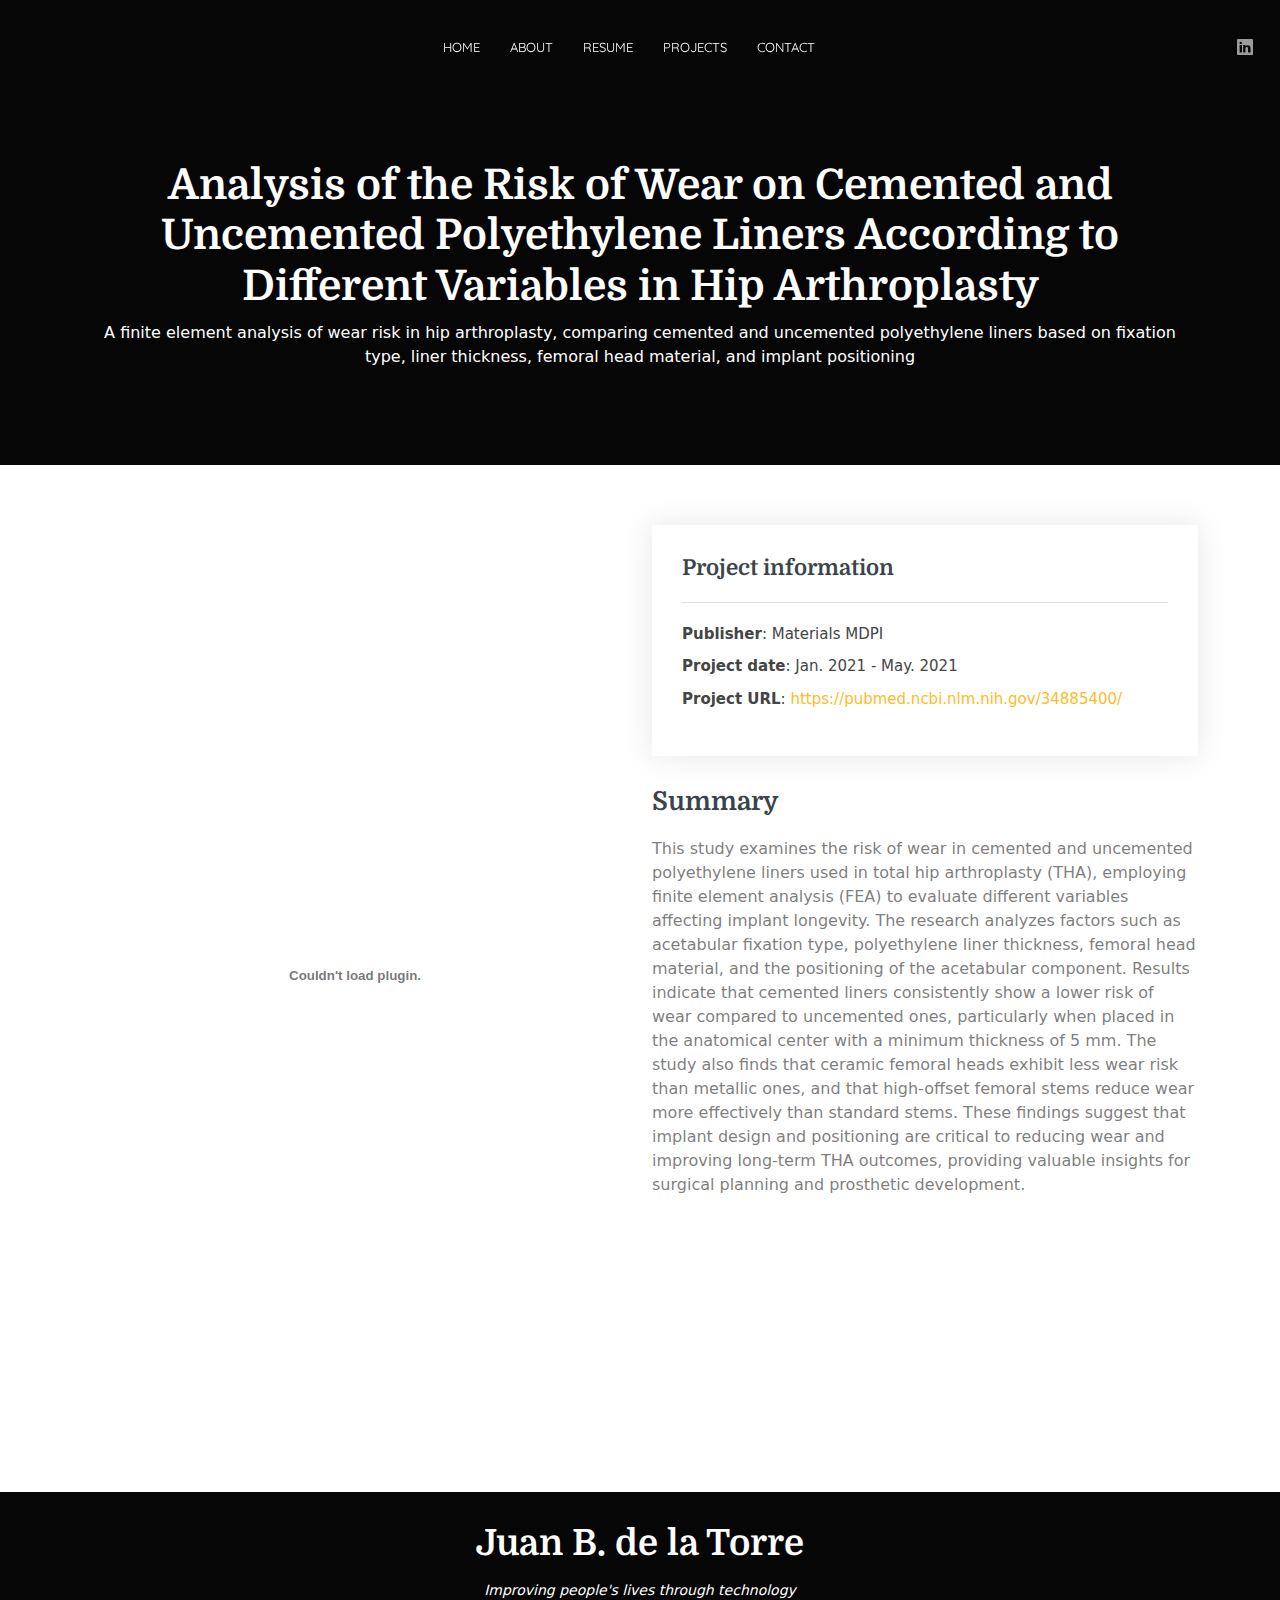
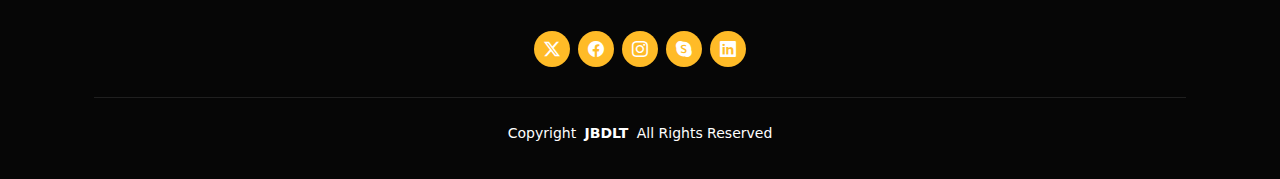
<file: p5_articulomdpi.html>
<!DOCTYPE html>
<html lang="en">

<head>
  <meta charset="utf-8">
  <meta content="width=device-width, initial-scale=1.0" name="viewport">
  <title>Projects - JBDLT</title>
  <meta name="description" content="">
  <meta name="keywords" content="">

  <!-- Favicons -->
  <link href="assets/img/favicon.png" rel="icon">
  <link href="assets/img/apple-touch-icon.png" rel="apple-touch-icon">

  <!-- Fonts -->
  <link href="https://fonts.googleapis.com" rel="preconnect">
  <link href="https://fonts.gstatic.com" rel="preconnect" crossorigin>
  <link href="https://fonts.googleapis.com/css2?family=Roboto:ital,wght@0,100;0,300;0,400;0,500;0,700;0,900;1,100;1,300;1,400;1,500;1,700;1,900&family=Quicksand:wght@300;400;500;600;700&family=Domine:wght@400;500;600;700&display=swap" rel="stylesheet">

  <!-- Vendor CSS Files -->
  <link href="assets/vendor/bootstrap/css/bootstrap.min.css" rel="stylesheet">
  <link href="assets/vendor/bootstrap-icons/bootstrap-icons.css" rel="stylesheet">
  <link href="assets/vendor/aos/aos.css" rel="stylesheet">
  <link href="assets/vendor/swiper/swiper-bundle.min.css" rel="stylesheet">
  <link href="assets/vendor/glightbox/css/glightbox.min.css" rel="stylesheet">

  <!-- Main CSS File -->
  <link href="assets/css/main.css" rel="stylesheet">

  <!-- =======================================================
  * Template Name: Laura
  * Template URL: https://bootstrapmade.com/laura-free-creative-bootstrap-theme/
  * Updated: Aug 07 2024 with Bootstrap v5.3.3
  * Author: BootstrapMade.com
  * License: https://bootstrapmade.com/license/
  ======================================================== -->
</head>

<body class="portfolio-details-page">

  <header id="header" class="header d-flex align-items-center fixed-top">
    <div class="container-fluid position-relative d-flex align-items-center justify-content-between">

      <a href="index.html" class="logo d-flex align-items-center me-auto me-xl-0">
        <!-- Uncomment the line below if you also wish to use an image logo -->
        <!-- <img src="assets/img/logo.png" alt=""> -->
      </a>

      <nav id="navmenu" class="navmenu">
        <ul>
          <li><a href="#hero">Home</a></li>
          <li><a href="#about">About</a></li>
          <li><a href="#resume">Resume</a></li>
          <!-- <li><a href="#services">Services</a></li>-->
          <li><a href="#portfolio">Projects</a></li>
          <li><a href="#contact">Contact</a></li>
        </ul>
        <i class="mobile-nav-toggle d-xl-none bi bi-list"></i>
      </nav>

      <div class="header-social-links">
        <a href="#" class="linkedin"><i class="bi bi-linkedin"></i></a>
      </div>

    </div>
  </header>

  <main class="main">

    <!-- Page Title -->
    <div class="page-title dark-background">
      <div class="container position-relative">
        <h1>Analysis of the Risk of Wear on Cemented and Uncemented Polyethylene Liners According to Different Variables in Hip Arthroplasty</h1>
        <p>A finite element analysis of wear risk in hip arthroplasty, comparing cemented and uncemented polyethylene liners based on fixation type, liner thickness, femoral head material, and implant positioning</p>
      </div>
    </div><!-- End Page Title -->

    <!-- Portfolio Details Section -->
    <section id="portfolio-details" class="portfolio-details section">

      <div class="container" data-aos="fade-up" data-aos-delay="100">

        <div class="row gy-4">

          <div class="col-lg-6">
            <embed src="assets/projectspdfs/materials-14-07243.pdf" width="100%" height="900px"/>
          </div>

          <div class="col-lg-6">
            <div class="portfolio-info" data-aos="fade-up" data-aos-delay="200">
              <h3>Project information</h3>
              <ul>
                <li><strong>Publisher</strong>: Materials MDPI</li>
                <li><strong>Project date</strong>: Jan. 2021 - May. 2021</li>
                <li><strong>Project URL</strong>: <a href="#">https://pubmed.ncbi.nlm.nih.gov/34885400/</a></li>
              </ul>
            </div>
            <div class="portfolio-description" data-aos="fade-up" data-aos-delay="300">
              <h2>Summary</h2>
              <p>
                This study examines the risk of wear in cemented and uncemented polyethylene liners used in total hip arthroplasty (THA), employing finite element analysis (FEA) to evaluate different variables affecting implant longevity. 
                The research analyzes factors such as acetabular fixation type, polyethylene liner thickness, femoral head material, and the positioning of the acetabular component.
                Results indicate that cemented liners consistently show a lower risk of wear compared to uncemented ones, particularly when placed in the anatomical center with a minimum thickness of 5 mm.
                The study also finds that ceramic femoral heads exhibit less wear risk than metallic ones, and that high-offset femoral stems reduce wear more effectively than standard stems.
                These findings suggest that implant design and positioning are critical to reducing wear and improving long-term THA outcomes, providing valuable insights for surgical planning and prosthetic development.
              </p>
            </div>
          </div>
        </div>

      </div>

    </section><!-- /Portfolio Details Section -->

  </main>

  <footer id="footer" class="footer position-relative dark-background">
    <div class="container">
      <h3 class="sitename">Juan B. de la Torre<br></h3>
      <p>Improving people's lives through technology</p>
      <div class="social-links d-flex justify-content-center">
        <a href=""><i class="bi bi-twitter-x"></i></a>
        <a href=""><i class="bi bi-facebook"></i></a>
        <a href=""><i class="bi bi-instagram"></i></a>
        <a href=""><i class="bi bi-skype"></i></a>
        <a href=""><i class="bi bi-linkedin"></i></a>
      </div>
      <div class="container">
        <div class="copyright">
          <span>Copyright</span> <strong class="px-1 sitename">JBDLT</strong> <span>All Rights Reserved</span>
        </div>
        <div class="credits">
          <!-- All the links in the footer should remain intact. -->
          <!-- You can delete the links only if you've purchased the pro version. -->
          <!-- Licensing information: https://bootstrapmade.com/license/ -->
          <!-- Purchase the pro version with working PHP/AJAX contact form: [buy-url] -->
        </div>
      </div>
    </div>
  </footer>

  <!-- Scroll Top -->
  <a href="#" id="scroll-top" class="scroll-top d-flex align-items-center justify-content-center"><i class="bi bi-arrow-up-short"></i></a>

  <!-- Preloader -->
  <div id="preloader"></div>

  <!-- Vendor JS Files -->
  <script src="assets/vendor/bootstrap/js/bootstrap.bundle.min.js"></script>
  <script src="assets/vendor/php-email-form/validate.js"></script>
  <script src="assets/vendor/aos/aos.js"></script>
  <script src="assets/vendor/swiper/swiper-bundle.min.js"></script>
  <script src="assets/vendor/glightbox/js/glightbox.min.js"></script>
  <script src="assets/vendor/imagesloaded/imagesloaded.pkgd.min.js"></script>
  <script src="assets/vendor/isotope-layout/isotope.pkgd.min.js"></script>

  <!-- Main JS File -->
  <script src="assets/js/main.js"></script>

</body>

</html>
</file>
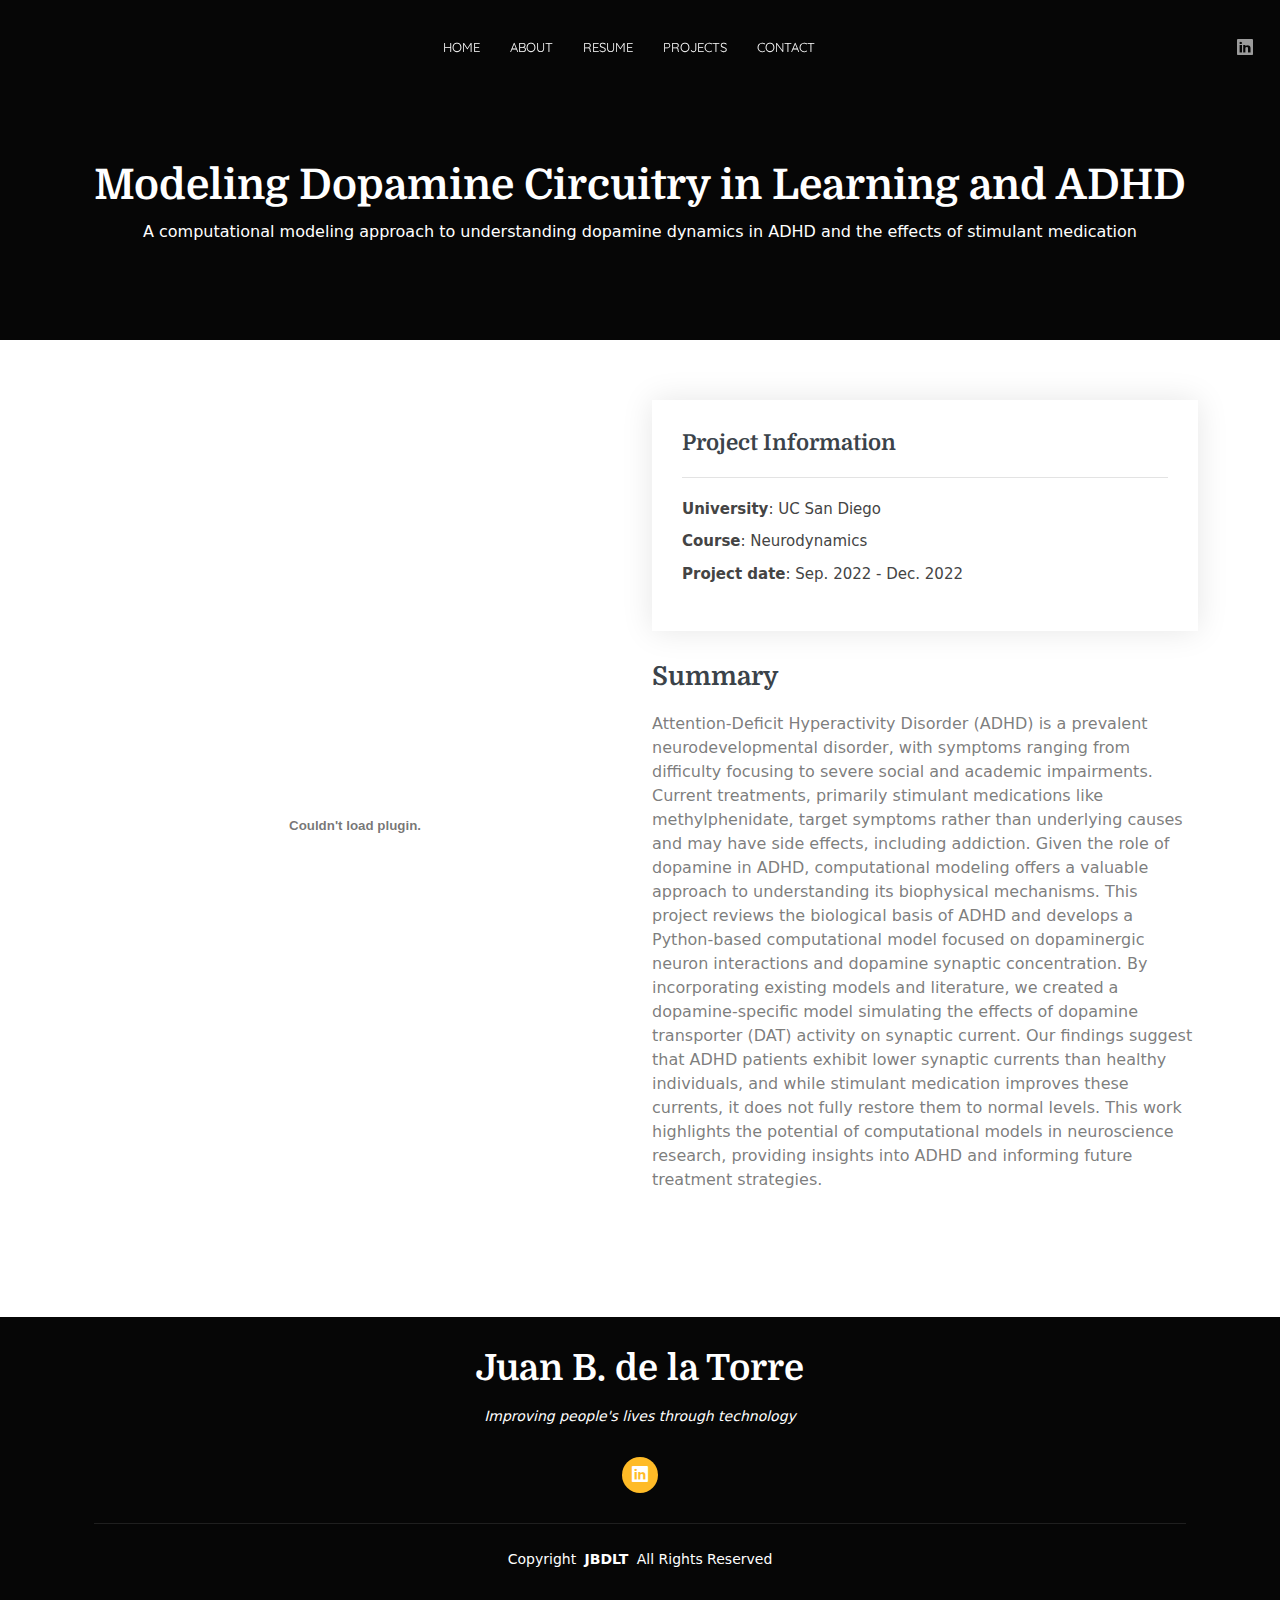
<file: p6_dopamine.html>
<!DOCTYPE html>
<html lang="en">

<head>
  <meta charset="utf-8">
  <meta content="width=device-width, initial-scale=1.0" name="viewport">
  <title>Projects - JBDLT</title>
  <meta name="description" content="">
  <meta name="keywords" content="">

  <!-- Favicons -->
  <link href="assets/img/favicon.png" rel="icon">
  <link href="assets/img/apple-touch-icon.png" rel="apple-touch-icon">

  <!-- Fonts -->
  <link href="https://fonts.googleapis.com" rel="preconnect">
  <link href="https://fonts.gstatic.com" rel="preconnect" crossorigin>
  <link href="https://fonts.googleapis.com/css2?family=Roboto:ital,wght@0,100;0,300;0,400;0,500;0,700;0,900;1,100;1,300;1,400;1,500;1,700;1,900&family=Quicksand:wght@300;400;500;600;700&family=Domine:wght@400;500;600;700&display=swap" rel="stylesheet">

  <!-- Vendor CSS Files -->
  <link href="assets/vendor/bootstrap/css/bootstrap.min.css" rel="stylesheet">
  <link href="assets/vendor/bootstrap-icons/bootstrap-icons.css" rel="stylesheet">
  <link href="assets/vendor/aos/aos.css" rel="stylesheet">
  <link href="assets/vendor/swiper/swiper-bundle.min.css" rel="stylesheet">
  <link href="assets/vendor/glightbox/css/glightbox.min.css" rel="stylesheet">

  <!-- Main CSS File -->
  <link href="assets/css/main.css" rel="stylesheet">

  <!-- =======================================================
  * Template Name: Laura
  * Template URL: https://bootstrapmade.com/laura-free-creative-bootstrap-theme/
  * Updated: Aug 07 2024 with Bootstrap v5.3.3
  * Author: BootstrapMade.com
  * License: https://bootstrapmade.com/license/
  ======================================================== -->
</head>

<body class="portfolio-details-page">

  <header id="header" class="header d-flex align-items-center fixed-top">
    <div class="container-fluid position-relative d-flex align-items-center justify-content-between">

      <a href="index.html" class="logo d-flex align-items-center me-auto me-xl-0">
        <!-- Uncomment the line below if you also wish to use an image logo -->
        <!-- <img src="assets/img/logo.png" alt=""> -->
      </a>

      <nav id="navmenu" class="navmenu">
        <ul>
          <li><a href="#hero">Home</a></li>
          <li><a href="#about">About</a></li>
          <li><a href="#resume">Resume</a></li>
          <!-- <li><a href="#services">Services</a></li>-->
          <li><a href="#portfolio">Projects</a></li>
          <li><a href="#contact">Contact</a></li>
        </ul>
        <i class="mobile-nav-toggle d-xl-none bi bi-list"></i>
      </nav>

      <div class="header-social-links">
        <a href="https://www.linkedin.com/in/jbdelatorrem/" class="linkedin"><i class="bi bi-linkedin"></i></a>
      </div>

    </div>
  </header>

  <main class="main">

    <!-- Page Title -->
    <div class="page-title dark-background">
      <div class="container position-relative">
        <h1>Modeling Dopamine Circuitry in Learning and ADHD</h1>
        <p>A computational modeling approach to understanding dopamine dynamics in ADHD and the effects of stimulant medication</p>
      </div>
    </div><!-- End Page Title -->

    <!-- Portfolio Details Section -->
    <section id="portfolio-details" class="portfolio-details section">

      <div class="container" data-aos="fade-up" data-aos-delay="100">

        <div class="row gy-4">

          <div class="col-lg-6">
            <embed src="assets/projectspdfs/NeurodynamicsProject.pdf#toolbar=0" width="100%" height="850px"/>
          </div>

          <div class="col-lg-6">
            <div class="portfolio-info" data-aos="fade-up" data-aos-delay="200">
              <h3>Project Information
                </h3>
              <ul>
                <li><strong>University</strong>: UC San Diego</li>
                <li><strong>Course</strong>: Neurodynamics</li>
                <li><strong>Project date</strong>: Sep. 2022 - Dec. 2022</li>
              </ul>
            </div>
            <div class="portfolio-description" data-aos="fade-up" data-aos-delay="300">
              <h2>Summary</h2>
              <p>
                Attention-Deficit Hyperactivity Disorder (ADHD) is a prevalent neurodevelopmental disorder, with symptoms ranging from difficulty focusing to severe social and academic impairments. 
                Current treatments, primarily stimulant medications like methylphenidate, target symptoms rather than underlying causes and may have side effects, including addiction. 
                Given the role of dopamine in ADHD, computational modeling offers a valuable approach to understanding its biophysical mechanisms. 
                This project reviews the biological basis of ADHD and develops a Python-based computational model focused on dopaminergic neuron interactions and dopamine synaptic concentration. 
                By incorporating existing models and literature, we created a dopamine-specific model simulating the effects of dopamine transporter (DAT) activity on synaptic current. 
                Our findings suggest that ADHD patients exhibit lower synaptic currents than healthy individuals, and while stimulant medication improves these currents, it does not fully restore them to normal levels. 
                This work highlights the potential of computational models in neuroscience research, providing insights into ADHD and informing future treatment strategies.
              </p>
            </div>
          </div>
        </div>

      </div>

    </section><!-- /Portfolio Details Section -->

  </main>

  <footer id="footer" class="footer position-relative dark-background">
    <div class="container">
      <h3 class="sitename">Juan B. de la Torre<br></h3>
      <p>Improving people's lives through technology</p>
      <div class="social-links d-flex justify-content-center">
        <a href="https://www.linkedin.com/in/jbdelatorrem/"><i class="bi bi-linkedin"></i></a>
      </div>
      <div class="container">
        <div class="copyright">
          <span>Copyright</span> <strong class="px-1 sitename">JBDLT</strong> <span>All Rights Reserved</span>
        </div>
        <div class="credits">
          <!-- All the links in the footer should remain intact. -->
          <!-- You can delete the links only if you've purchased the pro version. -->
          <!-- Licensing information: https://bootstrapmade.com/license/ -->
          <!-- Purchase the pro version with working PHP/AJAX contact form: [buy-url] -->
        </div>
      </div>
    </div>
  </footer>

  <!-- Scroll Top -->
  <a href="#" id="scroll-top" class="scroll-top d-flex align-items-center justify-content-center"><i class="bi bi-arrow-up-short"></i></a>

  <!-- Preloader -->
  <div id="preloader"></div>

  <!-- Vendor JS Files -->
  <script src="assets/vendor/bootstrap/js/bootstrap.bundle.min.js"></script>
  <script src="assets/vendor/php-email-form/validate.js"></script>
  <script src="assets/vendor/aos/aos.js"></script>
  <script src="assets/vendor/swiper/swiper-bundle.min.js"></script>
  <script src="assets/vendor/glightbox/js/glightbox.min.js"></script>
  <script src="assets/vendor/imagesloaded/imagesloaded.pkgd.min.js"></script>
  <script src="assets/vendor/isotope-layout/isotope.pkgd.min.js"></script>

  <!-- Main JS File -->
  <script src="assets/js/main.js"></script>

</body>

</html>
</file>
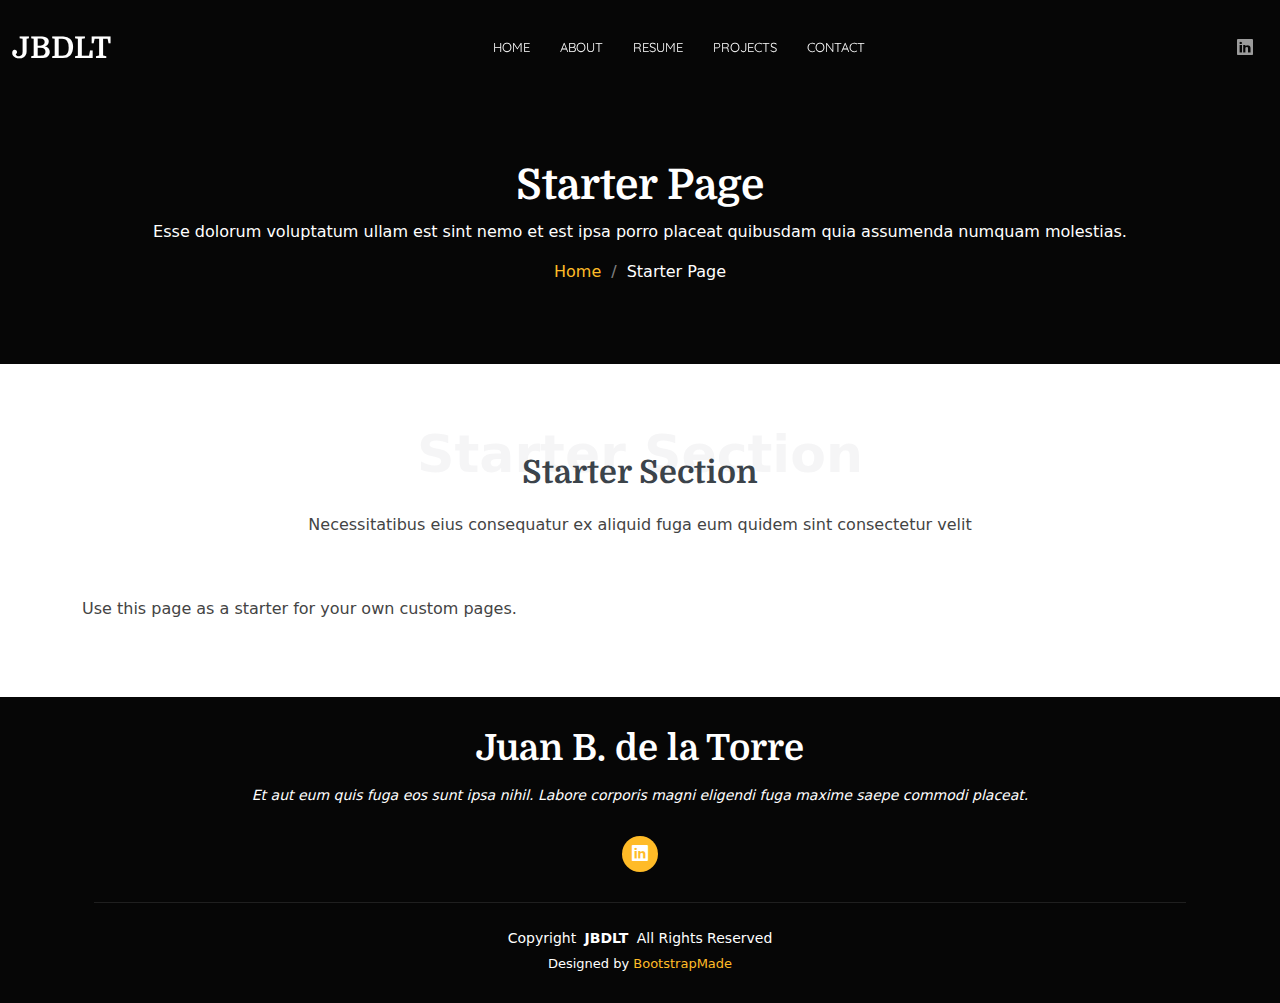
<file: starter-page.html>
<!DOCTYPE html>
<html lang="en">

<head>
  <meta charset="utf-8">
  <meta content="width=device-width, initial-scale=1.0" name="viewport">
  <title>JBDLT</title>
  <meta name="description" content="">
  <meta name="keywords" content="">

  <!-- Favicons -->
  <link href="assets/img/favicon.png" rel="icon">
  <link href="assets/img/apple-touch-icon.png" rel="apple-touch-icon">

  <!-- Fonts -->
  <link href="https://fonts.googleapis.com" rel="preconnect">
  <link href="https://fonts.gstatic.com" rel="preconnect" crossorigin>
  <link href="https://fonts.googleapis.com/css2?family=Roboto:ital,wght@0,100;0,300;0,400;0,500;0,700;0,900;1,100;1,300;1,400;1,500;1,700;1,900&family=Quicksand:wght@300;400;500;600;700&family=Domine:wght@400;500;600;700&display=swap" rel="stylesheet">

  <!-- Vendor CSS Files -->
  <link href="assets/vendor/bootstrap/css/bootstrap.min.css" rel="stylesheet">
  <link href="assets/vendor/bootstrap-icons/bootstrap-icons.css" rel="stylesheet">
  <link href="assets/vendor/aos/aos.css" rel="stylesheet">
  <link href="assets/vendor/swiper/swiper-bundle.min.css" rel="stylesheet">
  <link href="assets/vendor/glightbox/css/glightbox.min.css" rel="stylesheet">

  <!-- Main CSS File -->
  <link href="assets/css/main.css" rel="stylesheet">

  <!-- =======================================================
  * Template Name: Laura
  * Template URL: https://bootstrapmade.com/laura-free-creative-bootstrap-theme/
  * Updated: Aug 07 2024 with Bootstrap v5.3.3
  * Author: BootstrapMade.com
  * License: https://bootstrapmade.com/license/
  ======================================================== -->
</head>

<body class="starter-page-page">

  <header id="header" class="header d-flex align-items-center fixed-top">
    <div class="container-fluid position-relative d-flex align-items-center justify-content-between">

      <a href="index.html" class="logo d-flex align-items-center me-auto me-xl-0">
        <!-- Uncomment the line below if you also wish to use an image logo -->
        <!-- <img src="assets/img/logo.png" alt=""> -->
        <h1 class="sitename">JBDLT</h1>
      </a>

      <nav id="navmenu" class="navmenu">
        <ul>
          <li><a href="#hero">Home</a></li>
          <li><a href="#about">About</a></li>
          <li><a href="#resume">Resume</a></li>
          <!-- <li><a href="#services">Services</a></li>-->
          <li><a href="#portfolio">Projects</a></li>
          <li><a href="#contact">Contact</a></li>
        </ul>
        <i class="mobile-nav-toggle d-xl-none bi bi-list"></i>
      </nav>

      <div class="header-social-links">
        <a href="https://www.linkedin.com/in/jbdelatorrem/" class="linkedin"><i class="bi bi-linkedin"></i></a>
      </div>

    </div>
  </header>

  <main class="main">

    <!-- Page Title -->
    <div class="page-title dark-background">
      <div class="container position-relative">
        <h1>Starter Page</h1>
        <p>Esse dolorum voluptatum ullam est sint nemo et est ipsa porro placeat quibusdam quia assumenda numquam molestias.</p>
        <nav class="breadcrumbs">
          <ol>
            <li><a href="index.html">Home</a></li>
            <li class="current">Starter Page</li>
          </ol>
        </nav>
      </div>
    </div><!-- End Page Title -->

    <!-- Starter Section Section -->
    <section id="starter-section" class="starter-section section">

      <!-- Section Title -->
      <div class="container section-title" data-aos="fade-up">
        <span class="description-title">Starter Section</span>
        <h2>Starter Section</h2>
        <p>Necessitatibus eius consequatur ex aliquid fuga eum quidem sint consectetur velit</p>
      </div><!-- End Section Title -->

      <div class="container" data-aos="fade-up">
        <p>Use this page as a starter for your own custom pages.</p>
      </div>

    </section><!-- /Starter Section Section -->

  </main>

  <footer id="footer" class="footer position-relative dark-background">
    <div class="container">
      <h3 class="sitename">Juan B. de la Torre<br></h3>
      <p>Et aut eum quis fuga eos sunt ipsa nihil. Labore corporis magni eligendi fuga maxime saepe commodi placeat.</p>
      <div class="social-links d-flex justify-content-center">
        <a href="https://www.linkedin.com/in/jbdelatorrem/"><i class="bi bi-linkedin"></i></a>
      </div>
      <div class="container">
        <div class="copyright">
          <span>Copyright</span> <strong class="px-1 sitename">JBDLT</strong> <span>All Rights Reserved</span>
        </div>
        <div class="credits">
          <!-- All the links in the footer should remain intact. -->
          <!-- You can delete the links only if you've purchased the pro version. -->
          <!-- Licensing information: https://bootstrapmade.com/license/ -->
          <!-- Purchase the pro version with working PHP/AJAX contact form: [buy-url] -->
          Designed by <a href="https://bootstrapmade.com/">BootstrapMade</a>
        </div>
      </div>
    </div>
  </footer>

  <!-- Scroll Top -->
  <a href="#" id="scroll-top" class="scroll-top d-flex align-items-center justify-content-center"><i class="bi bi-arrow-up-short"></i></a>

  <!-- Preloader -->
  <div id="preloader"></div>

  <!-- Vendor JS Files -->
  <script src="assets/vendor/bootstrap/js/bootstrap.bundle.min.js"></script>
  <script src="assets/vendor/php-email-form/validate.js"></script>
  <script src="assets/vendor/aos/aos.js"></script>
  <script src="assets/vendor/swiper/swiper-bundle.min.js"></script>
  <script src="assets/vendor/glightbox/js/glightbox.min.js"></script>
  <script src="assets/vendor/imagesloaded/imagesloaded.pkgd.min.js"></script>
  <script src="assets/vendor/isotope-layout/isotope.pkgd.min.js"></script>

  <!-- Main JS File -->
  <script src="assets/js/main.js"></script>

</body>

</html>
</file>
<file: assets/css/main.css>
/**
* Template Name: Laura
* Template URL: https://bootstrapmade.com/laura-free-creative-bootstrap-theme/
* Updated: Aug 07 2024 with Bootstrap v5.3.3
* Author: BootstrapMade.com
* License: https://bootstrapmade.com/license/
*/

/*--------------------------------------------------------------
# Font & Color Variables
# Help: https://bootstrapmade.com/color-system/
--------------------------------------------------------------*/
/* Fonts */
:root {
  --default-font: "Georgia",  system-ui, -apple-system, "Segoe UI", Roboto, "Helvetica Neue", Arial, "Noto Sans", "Liberation Sans", sans-serif, "Apple Color Emoji", "Segoe UI Emoji", "Segoe UI Symbol", "Noto Color Emoji";
  --heading-font: "Domine",  sans-serif;
  --nav-font: "Quicksand",  sans-serif;
}

/* Global Colors - The following color variables are used throughout the website. Updating them here will change the color scheme of the entire website */
:root { 
  --background-color: #ffffff; /* Background color for the entire website, including individual sections */
  --default-color: #444444; /* Default color used for the majority of the text content across the entire website */
  --heading-color: #3b434a; /* Color for headings, subheadings and title throughout the website */
  --accent-color: #ffbb27; /* Accent color that represents your brand on the website. It's used for buttons, links, and other elements that need to stand out */
  --surface-color: #ffffff; /* The surface color is used as a background of boxed elements within sections, such as cards, icon boxes, or other elements that require a visual separation from the global background. */
  --contrast-color: #000000; /* Contrast color for text, ensuring readability against backgrounds of accent, heading, or default colors. */
}

/* Nav Menu Colors - The following color variables are used specifically for the navigation menu. They are separate from the global colors to allow for more customization options */
:root {
  --nav-color: #ffffff;  /* The default color of the main navmenu links */
  --nav-hover-color: #ffbb27; /* Applied to main navmenu links when they are hovered over or active */
  --nav-mobile-background-color: #ffffff; /* Used as the background color for mobile navigation menu */
  --nav-dropdown-background-color: #ffffff; /* Used as the background color for dropdown items that appear when hovering over primary navigation items */
  --nav-dropdown-color: #444444; /* Used for navigation links of the dropdown items in the navigation menu. */
  --nav-dropdown-hover-color: #ffbb27; /* Similar to --nav-hover-color, this color is applied to dropdown navigation links when they are hovered over. */
}

/* Color Presets - These classes override global colors when applied to any section or element, providing reuse of the sam color scheme. */

.light-background {
  --background-color: #f9f9f9;
  --surface-color: #ffffff;
}

.dark-background {
  --background-color: #060606;
  --default-color: #ffffff;
  --heading-color: #ffffff;
  --surface-color: #252525;
  --contrast-color: #ffffff;
}

/* Smooth scroll */
:root {
  scroll-behavior: smooth;
}

/*--------------------------------------------------------------
# General Styling & Shared Classes
--------------------------------------------------------------*/
body {
  color: var(--default-color);
  background-color: var(--background-color);
  font-family: var(--default-font);
}

a {
  color: var(--accent-color);
  text-decoration: none;
  transition: 0.3s;
}

a:hover {
  color: color-mix(in srgb, var(--accent-color), transparent 25%);
  text-decoration: none;
}

h1,
h2,
h3,
h4,
h5,
h6 {
  color: var(--heading-color);
  font-family: var(--heading-font);
}

/* PHP Email Form Messages
------------------------------*/
.php-email-form .error-message {
  display: none;
  background: #df1529;
  color: #ffffff;
  text-align: left;
  padding: 15px;
  margin-bottom: 24px;
  font-weight: 600;
}

.php-email-form .sent-message {
  display: none;
  color: #ffffff;
  background: #059652;
  text-align: center;
  padding: 15px;
  margin-bottom: 24px;
  font-weight: 600;
}

.php-email-form .loading {
  display: none;
  background: var(--surface-color);
  text-align: center;
  padding: 15px;
  margin-bottom: 24px;
}

.php-email-form .loading:before {
  content: "";
  display: inline-block;
  border-radius: 50%;
  width: 24px;
  height: 24px;
  margin: 0 10px -6px 0;
  border: 3px solid var(--accent-color);
  border-top-color: var(--surface-color);
  animation: php-email-form-loading 1s linear infinite;
}

@keyframes php-email-form-loading {
  0% {
    transform: rotate(0deg);
  }

  100% {
    transform: rotate(360deg);
  }
}

/*--------------------------------------------------------------
# Global Header
--------------------------------------------------------------*/
.header {
  --background-color: rgba(0, 0, 0, 0);
  --default-color: #ffffff;
  --heading-color: #ffffff;
  color: var(--default-color);
  background-color: var(--background-color);
  padding: 20px 0;
  transition: all 0.5s;
  z-index: 997;
}

.header .logo {
  line-height: 1;
}

.header .logo img {
  max-height: 36px;
  margin-right: 8px;
}

.header .logo h1 {
  font-size: 30px;
  margin: 0;
  font-weight: 700;
  color: var(--heading-color);
}

.header .header-social-links {
  padding-right: 15px;
}

.header .header-social-links a {
  color: color-mix(in srgb, var(--default-color), transparent 40%);
  padding-left: 6px;
  display: inline-block;
  transition: 0.3s;
  font-size: 16px;
}

.header .header-social-links a:hover {
  color: var(--accent-color);
}

.header .header-social-links a i {
  line-height: 0px;
}

@media (max-width: 1200px) {
  .header .logo {
    order: 1;
  }

  .header .header-social-links {
    order: 2;
  }

  .header .navmenu {
    order: 3;
  }
}

.scrolled .header {
  box-shadow: 0px 0 18px rgba(0, 0, 0, 0.1);
  padding: 12px 0;
}

/* Global Header on Scroll
------------------------------*/
.scrolled .header {
  --background-color: rgba(0, 0, 0, 0.8);
}

/*--------------------------------------------------------------
# Navigation Menu
--------------------------------------------------------------*/
/* Navmenu - Desktop */
@media (min-width: 1200px) {
  .navmenu {
    padding: 0;
  }

  .navmenu ul {
    margin: 0;
    padding: 0;
    display: flex;
    list-style: none;
    align-items: center;
  }

  .navmenu li {
    position: relative;
  }

  .navmenu a,
  .navmenu a:focus {
    color: var(--nav-color);
    padding: 18px 15px;
    font-size: 13px;
    text-transform: uppercase;
    font-family: var(--nav-font);
    font-weight: 400;
    display: flex;
    align-items: center;
    justify-content: space-between;
    white-space: nowrap;
    transition: 0.3s;
  }

  .navmenu a i,
  .navmenu a:focus i {
    font-size: 12px;
    line-height: 0;
    margin-left: 5px;
    transition: 0.3s;
  }

  .navmenu li:last-child a {
    padding-right: 0;
  }

  .navmenu li:hover>a,
  .navmenu .active,
  .navmenu .active:focus {
    color: var(--nav-hover-color);
  }

  .navmenu .dropdown ul {
    margin: 0;
    padding: 10px 0;
    background: var(--nav-dropdown-background-color);
    display: block;
    position: absolute;
    visibility: hidden;
    left: 14px;
    top: 130%;
    opacity: 0;
    transition: 0.3s;
    border-radius: 4px;
    z-index: 99;
    box-shadow: 0px 0px 30px rgba(0, 0, 0, 0.1);
  }

  .navmenu .dropdown ul li {
    min-width: 200px;
  }

  .navmenu .dropdown ul a {
    padding: 10px 20px;
    font-size: 15px;
    text-transform: none;
    color: var(--nav-dropdown-color);
  }

  .navmenu .dropdown ul a i {
    font-size: 12px;
  }

  .navmenu .dropdown ul a:hover,
  .navmenu .dropdown ul .active:hover,
  .navmenu .dropdown ul li:hover>a {
    color: var(--nav-dropdown-hover-color);
  }

  .navmenu .dropdown:hover>ul {
    opacity: 1;
    top: 100%;
    visibility: visible;
  }

  .navmenu .dropdown .dropdown ul {
    top: 0;
    left: -90%;
    visibility: hidden;
  }

  .navmenu .dropdown .dropdown:hover>ul {
    opacity: 1;
    top: 0;
    left: -100%;
    visibility: visible;
  }
}

/* Navmenu - Mobile */
@media (max-width: 1199px) {
  .mobile-nav-toggle {
    color: var(--nav-color);
    font-size: 28px;
    line-height: 0;
    margin-right: 10px;
    cursor: pointer;
    transition: color 0.3s;
  }

  .navmenu {
    padding: 0;
    z-index: 9997;
  }

  .navmenu ul {
    display: none;
    list-style: none;
    position: absolute;
    inset: 60px 20px 20px 20px;
    padding: 10px 0;
    margin: 0;
    border-radius: 6px;
    background-color: var(--nav-mobile-background-color);
    overflow-y: auto;
    transition: 0.3s;
    z-index: 9998;
    box-shadow: 0px 0px 30px rgba(0, 0, 0, 0.1);
  }

  .navmenu a,
  .navmenu a:focus {
    color: var(--nav-dropdown-color);
    padding: 10px 20px;
    font-family: var(--nav-font);
    font-size: 17px;
    font-weight: 500;
    display: flex;
    align-items: center;
    justify-content: space-between;
    white-space: nowrap;
    transition: 0.3s;
  }

  .navmenu a i,
  .navmenu a:focus i {
    font-size: 12px;
    line-height: 0;
    margin-left: 5px;
    width: 30px;
    height: 30px;
    display: flex;
    align-items: center;
    justify-content: center;
    border-radius: 50%;
    transition: 0.3s;
    background-color: color-mix(in srgb, var(--accent-color), transparent 90%);
  }

  .navmenu a i:hover,
  .navmenu a:focus i:hover {
    background-color: var(--accent-color);
    color: var(--contrast-color);
  }

  .navmenu a:hover,
  .navmenu .active,
  .navmenu .active:focus {
    color: var(--nav-dropdown-hover-color);
  }

  .navmenu .active i,
  .navmenu .active:focus i {
    background-color: var(--accent-color);
    color: var(--contrast-color);
    transform: rotate(180deg);
  }

  .navmenu .dropdown ul {
    position: static;
    display: none;
    z-index: 99;
    padding: 10px 0;
    margin: 10px 20px;
    background-color: var(--nav-dropdown-background-color);
    border: 1px solid color-mix(in srgb, var(--default-color), transparent 90%);
    box-shadow: none;
    transition: all 0.5s ease-in-out;
  }

  .navmenu .dropdown ul ul {
    background-color: rgba(33, 37, 41, 0.1);
  }

  .navmenu .dropdown>.dropdown-active {
    display: block;
    background-color: rgba(33, 37, 41, 0.03);
  }

  .mobile-nav-active {
    overflow: hidden;
  }

  .mobile-nav-active .mobile-nav-toggle {
    color: #fff;
    position: absolute;
    font-size: 32px;
    top: 15px;
    right: 15px;
    margin-right: 0;
    z-index: 9999;
  }

  .mobile-nav-active .navmenu {
    position: fixed;
    overflow: hidden;
    inset: 0;
    background: rgba(33, 37, 41, 0.8);
    transition: 0.3s;
  }

  .mobile-nav-active .navmenu>ul {
    display: block;
  }
}

/*--------------------------------------------------------------
# Global Footer
--------------------------------------------------------------*/
.footer {
  color: var(--default-color);
  background-color: var(--background-color);
  font-size: 14px;
  text-align: center;
  padding: 30px 0;
  position: relative;
}

.footer h3 {
  font-size: 36px;
  font-weight: 700;
  position: relative;
  padding: 0;
  margin: 0 0 15px 0;
}

.footer p {
  font-size: 15;
  font-style: italic;
  padding: 0;
  margin: 0 0 30px 0;
}

.footer .social-links {
  margin: 0 0 30px 0;
}

.footer .social-links a {
  font-size: 16px;
  display: flex;
  align-items: center;
  justify-content: center;
  background: var(--accent-color);
  color: var(--contrast-color);
  line-height: 1;
  margin: 0 4px;
  border-radius: 50%;
  text-align: center;
  width: 36px;
  height: 36px;
  transition: 0.3s;
}

.footer .social-links a:hover {
  background: color-mix(in srgb, var(--accent-color), transparent 20%);
  text-decoration: none;
}

.footer .copyright {
  padding-top: 25px;
  border-top: 1px solid color-mix(in srgb, var(--default-color), transparent 90%);
}

.footer .credits {
  font-size: 13px;
  padding-top: 5px;
}

/*--------------------------------------------------------------
# Preloader
--------------------------------------------------------------*/
#preloader {
  position: fixed;
  inset: 0;
  z-index: 999999;
  overflow: hidden;
  background: var(--background-color);
  transition: all 0.6s ease-out;
}

#preloader:before {
  content: "";
  position: fixed;
  top: calc(50% - 30px);
  left: calc(50% - 30px);
  border: 6px solid #ffffff;
  border-color: var(--accent-color) transparent var(--accent-color) transparent;
  border-radius: 50%;
  width: 60px;
  height: 60px;
  animation: animate-preloader 1.5s linear infinite;
}

@keyframes animate-preloader {
  0% {
    transform: rotate(0deg);
  }

  100% {
    transform: rotate(360deg);
  }
}

/*--------------------------------------------------------------
# Scroll Top Button
--------------------------------------------------------------*/
.scroll-top {
  position: fixed;
  visibility: hidden;
  opacity: 0;
  right: 15px;
  bottom: -15px;
  z-index: 99999;
  background-color: var(--accent-color);
  width: 44px;
  height: 44px;
  border-radius: 50px;
  transition: all 0.4s;
}

.scroll-top i {
  font-size: 24px;
  color: var(--contrast-color);
  line-height: 0;
}

.scroll-top:hover {
  background-color: color-mix(in srgb, var(--accent-color), transparent 20%);
  color: var(--contrast-color);
}

.scroll-top.active {
  visibility: visible;
  opacity: 1;
  bottom: 15px;
}

/*--------------------------------------------------------------
# Disable aos animation delay on mobile devices
--------------------------------------------------------------*/
@media screen and (max-width: 768px) {
  [data-aos-delay] {
    transition-delay: 0 !important;
  }
}

/*--------------------------------------------------------------
# Global Page Titles & Breadcrumbs
--------------------------------------------------------------*/
.page-title {
  color: var(--default-color);
  background-color: var(--background-color);
  background-size: cover;
  background-position: center;
  background-repeat: no-repeat;
  padding: 160px 0 80px 0;
  text-align: center;
  position: relative;
}

.page-title h1 {
  font-size: 42px;
  font-weight: 700;
  margin-bottom: 10px;
}

.page-title .breadcrumbs ol {
  display: flex;
  flex-wrap: wrap;
  list-style: none;
  justify-content: center;
  padding: 0;
  margin: 0;
  font-size: 16px;
  font-weight: 400;
}

.page-title .breadcrumbs ol li+li {
  padding-left: 10px;
}

.page-title .breadcrumbs ol li+li::before {
  content: "/";
  display: inline-block;
  padding-right: 10px;
  color: color-mix(in srgb, var(--default-color), transparent 50%);
}

/*--------------------------------------------------------------
# Global Sections
--------------------------------------------------------------*/
section,
.section {
  color: var(--default-color);
  background-color: var(--background-color);
  padding: 60px 0;
  scroll-margin-top: 80px;
  overflow: clip;
}

@media (max-width: 1199px) {

  section,
  .section {
    scroll-margin-top: 60px;
  }
}

/*--------------------------------------------------------------
# Global Section Titles
--------------------------------------------------------------*/
.section-title {
  text-align: center;
  padding: 30px 0;
  margin-bottom: 30px;
  position: relative;
}

.section-title h2 {
  font-size: 32px;
  font-weight: 700;
  margin-bottom: 20px;
  padding-bottom: 0;
  position: relative;
  z-index: 2;
}

.section-title span {
  position: absolute;
  top: 4px;
  color: color-mix(in srgb, var(--heading-color), transparent 95%);
  left: 0;
  right: 0;
  z-index: 1;
  font-weight: 700;
  font-size: 52px;
  line-height: 1;
}

.section-title p {
  margin-bottom: 0;
  position: relative;
  z-index: 2;
}

@media (max-width: 575px) {
  .section-title h2 {
    font-size: 28px;
    margin-bottom: 15px;
  }

  .section-title span {
    font-size: 38px;
  }
}

/*--------------------------------------------------------------
# Hero Section
--------------------------------------------------------------*/
.hero {
  width: 100%;
  min-height: 100vh;
  position: relative;
  padding: 120px 0 60px 0;
  display: flex;
  align-items: center;
  justify-content: center;
}

.hero:before {
  content: "";
  background: color-mix(in srgb, var(--background-color), transparent 30%);
  position: absolute;
  inset: 0;
  z-index: 2;
}

.hero img {
  position: absolute;
  inset: 0;
  display: block;
  width: 100%;
  height: 100%;
  object-fit: cover;
  z-index: 1;
}

.hero .container {
  position: relative;
  z-index: 3;
}

.hero h2 {
  margin: 0;
  font-size: 36px;
  font-weight: 700;
  line-height: 56px;
}

.hero p {
  color: color-mix(in srgb, var(--default-color), transparent 20%);
  margin: 10px 0 0 0;
  font-size: 16px;
  font-weight: 500;
  letter-spacing: 1px;
}

@media (max-width: 640px) {
  .hero h1 {
    font-size: 30px;
    line-height: 36px;
  }
}

.hero .btn-scroll {
  transition: 0.4s;
  color: color-mix(in srgb, var(--default-color), transparent 60%);
  display: block;
  margin-top: 30px;
  animation: btn-up-down 1s ease-in-out infinite alternate-reverse both;
}

.hero .btn-scroll i {
  font-size: 48px;
}

.hero .btn-scroll:hover {
  color: var(--accent-color);
}

@keyframes btn-up-down {
  0% {
    transform: translateY(5px);
  }

  100% {
    transform: translateY(-5px);
  }
}

/*--------------------------------------------------------------
# About Section
--------------------------------------------------------------*/
.about .content h2 {
  font-weight: 700;
  font-size: 24px;
}

.about .content ul {
  list-style: none;
  padding: 0;
}

.about .content ul li {
  margin-bottom: 20px;
  display: flex;
  align-items: center;
}

.about .content ul strong {
  margin-right: 10px;
}

.about .content ul i {
  font-size: 16px;
  margin-right: 5px;
  color: var(--accent-color);
  line-height: 0;
}

/*--------------------------------------------------------------
# Resume Section
--------------------------------------------------------------*/
.resume .resume-title {
  color: var(--heading-color);
  font-size: 26px;
  font-weight: 700;
  margin-top: 20px;
  margin-bottom: 20px;
}

.resume .resume-item {
  padding: 0 0 20px 20px;
  margin-top: -2px;
  border-left: 2px solid var(--accent-color);
  position: relative;
}

.resume .resume-item h4 {
  line-height: 18px;
  font-size: 18px;
  font-weight: 600;
  text-transform: uppercase;
  color: color-mix(in srgb, var(--default-color), transparent 20%);
  margin-bottom: 10px;
}

.resume .resume-item h5 {
  font-size: 16px;
  padding: 5px 15px;
  display: inline-block;
  font-weight: 600;
  margin-bottom: 10px;
}

.resume .resume-item ul {
  padding-left: 20px;
}

.resume .resume-item ul li {
  padding-bottom: 10px;
}

.resume .resume-item:last-child {
  padding-bottom: 0;
}

.resume .resume-item::before {
  content: "";
  position: absolute;
  width: 16px;
  height: 16px;
  border-radius: 50px;
  left: -9px;
  top: 0;
  background: var(--background-color);
  border: 2px solid var(--accent-color);
}

/*--------------------------------------------------------------
# Services Section
--------------------------------------------------------------*/
.services .service-item {
  background-color: var(--surface-color);
  box-shadow: 0px 0 25px 0 rgba(0, 0, 0, 0.1);
  padding: 50px 30px;
  transition: all 0.3s ease-in-out;
  height: 100%;
  position: relative;
  z-index: 1;
}

.services .service-item:before {
  content: "";
  position: absolute;
  background: var(--accent-color);
  inset: 100% 0 0 0;
  transition: all 0.3s;
  z-index: -1;
}

.services .service-item .icon {
  margin-bottom: 10px;
}

.services .service-item .icon i {
  color: var(--accent-color);
  font-size: 36px;
  transition: ease-in-out 0.3s;
}

.services .service-item h4 {
  font-weight: 700;
  margin-bottom: 15px;
  font-size: 20px;
}

.services .service-item h4 a {
  color: var(--heading-color);
  transition: ease-in-out 0.3s;
}

.services .service-item p {
  line-height: 24px;
  font-size: 14px;
  margin-bottom: 0;
  transition: ease-in-out 0.3s;
}

.services .service-item:hover h4 a,
.services .service-item:hover .icon i,
.services .service-item:hover p {
  color: var(--contrast-color);
}

.services .service-item:hover:before {
  background: var(--accent-color);
  inset: 0;
  border-radius: 0px;
}

/*--------------------------------------------------------------
# Testimonials Section
--------------------------------------------------------------*/
.testimonials {
  padding: 80px 0;
  position: relative;
}

.testimonials:before {
  content: "";
  background: color-mix(in srgb, var(--background-color), transparent 30%);
  position: absolute;
  inset: 0;
  z-index: 2;
}

.testimonials .testimonials-bg {
  position: absolute;
  inset: 0;
  display: block;
  width: 100%;
  height: 100%;
  object-fit: cover;
  z-index: 1;
}

.testimonials .container {
  position: relative;
  z-index: 3;
}

.testimonials .testimonials-carousel,
.testimonials .testimonials-slider {
  overflow: hidden;
}

.testimonials .testimonial-item {
  text-align: center;
}

.testimonials .testimonial-item .testimonial-img {
  width: 100px;
  border-radius: 50%;
  border: 6px solid color-mix(in srgb, var(--default-color), transparent 85%);
  margin: 0 auto;
}

.testimonials .testimonial-item h3 {
  font-size: 20px;
  font-weight: bold;
  margin: 10px 0 5px 0;
}

.testimonials .testimonial-item h4 {
  font-size: 14px;
  margin: 0 0 15px 0;
  color: color-mix(in srgb, var(--default-color), transparent 40%);
}

.testimonials .testimonial-item .stars {
  margin-bottom: 15px;
}

.testimonials .testimonial-item .stars i {
  color: #ffc107;
  margin: 0 1px;
}

.testimonials .testimonial-item .quote-icon-left,
.testimonials .testimonial-item .quote-icon-right {
  color: color-mix(in srgb, var(--default-color), transparent 40%);
  font-size: 26px;
  line-height: 0;
}

.testimonials .testimonial-item .quote-icon-left {
  display: inline-block;
  left: -5px;
  position: relative;
}

.testimonials .testimonial-item .quote-icon-right {
  display: inline-block;
  right: -5px;
  position: relative;
  top: 10px;
  transform: scale(-1, -1);
}

.testimonials .testimonial-item p {
  font-style: italic;
  margin: 0 auto 15px auto;
}

.testimonials .swiper-wrapper {
  height: auto;
}

.testimonials .swiper-pagination {
  margin-top: 20px;
  position: relative;
}

.testimonials .swiper-pagination .swiper-pagination-bullet {
  width: 12px;
  height: 12px;
  background-color: color-mix(in srgb, var(--default-color), transparent 50%);
  opacity: 0.5;
}

.testimonials .swiper-pagination .swiper-pagination-bullet-active {
  background-color: var(--default-color);
  opacity: 1;
}

@media (min-width: 992px) {
  .testimonials .testimonial-item p {
    width: 80%;
  }
}

/*--------------------------------------------------------------
# Portfolio Section
--------------------------------------------------------------*/
.portfolio .portfolio-filters {
  padding: 0;
  margin: 0 auto 20px auto;
  list-style: none;
  text-align: center;
}

.portfolio .portfolio-filters li {
  cursor: pointer;
  display: inline-block;
  padding: 0;
  font-size: 18px;
  font-weight: 400;
  margin: 0 10px;
  line-height: 1;
  margin-bottom: 5px;
  transition: all 0.3s ease-in-out;
}

.portfolio .portfolio-filters li:hover,
.portfolio .portfolio-filters li.filter-active {
  color: var(--accent-color);
}

.portfolio .portfolio-filters li:first-child {
  margin-left: 0;
}

.portfolio .portfolio-filters li:last-child {
  margin-right: 0;
}

@media (max-width: 575px) {
  .portfolio .portfolio-filters li {
    font-size: 14px;
    margin: 0 5px;
  }
}

.portfolio .portfolio-content {
  position: relative;
  overflow: hidden;
}

.portfolio .portfolio-content img {
  transition: 0.3s;
}

.portfolio .portfolio-content .portfolio-info {
  opacity: 0;
  position: absolute;
  inset: 0;
  z-index: 3;
  transition: all ease-in-out 0.3s;
  background: rgba(0, 0, 0, 0.6);
  padding: 15px;
}

.portfolio .portfolio-content .portfolio-info h4 {
  font-size: 14px;
  padding: 5px 10px;
  font-weight: 400;
  color: #ffffff;
  display: inline-block;
  background-color: var(--accent-color);
}

.portfolio .portfolio-content .portfolio-info p {
  position: absolute;
  bottom: 10px;
  text-align: center;
  display: inline-block;
  left: 0;
  right: 0;
  font-size: 16px;
  font-weight: 600;
  color: rgba(255, 255, 255, 0.8);
}

.portfolio .portfolio-content .portfolio-info .preview-link,
.portfolio .portfolio-content .portfolio-info .details-link {
  position: absolute;
  left: calc(50% - 40px);
  font-size: 26px;
  top: calc(50% - 14px);
  color: #fff;
  transition: 0.3s;
  line-height: 1.2;
}

.portfolio .portfolio-content .portfolio-info .preview-link:hover,
.portfolio .portfolio-content .portfolio-info .details-link:hover {
  color: var(--accent-color);
}

.portfolio .portfolio-content .portfolio-info .details-link {
  left: 50%;
  font-size: 34px;
  line-height: 0;
}

.portfolio .portfolio-content:hover .portfolio-info {
  opacity: 1;
}

.portfolio .portfolio-content:hover img {
  transform: scale(1.1);
}

/*--------------------------------------------------------------
# Pricing Section
--------------------------------------------------------------*/
.pricing .pricing-item {
  background-color: var(--surface-color);
  box-shadow: 0px 5px 90px rgba(0, 0, 0, 0.1);
  padding: 40px 20px;
  text-align: center;
  border-radius: 8px;
  position: relative;
  overflow: hidden;
}

.pricing .pricing-item h3 {
  padding: 15px;
  margin-top: 15px;
  font-size: 18px;
  font-weight: 600;
}

.pricing .pricing-item h4 {
  color: var(--accent-color);
  font-size: 42px;
  font-family: var(--default-font);
  font-weight: 500;
}

.pricing .pricing-item h4 sup {
  font-size: 20px;
  top: -15px;
  left: -3px;
}

.pricing .pricing-item h4 span {
  color: color-mix(in srgb, var(--default-color), transparent 40%);
  font-size: 16px;
  font-weight: 300;
}

.pricing .pricing-item ul {
  padding: 20px 0;
  list-style: none;
  text-align: center;
  line-height: 20px;
  font-size: 14px;
}

.pricing .pricing-item ul li {
  padding-bottom: 16px;
}

.pricing .pricing-item ul .na {
  color: color-mix(in srgb, var(--default-color), transparent 60%);
  text-decoration: line-through;
}

.pricing .pricing-item .btn-wrap {
  padding: 15px;
  text-align: center;
}

.pricing .pricing-item .btn-buy {
  color: var(--accent-color);
  background-color: transparent;
  border: 2px solid var(--accent-color);
  display: inline-block;
  padding: 10px 40px 12px 40px;
  border-radius: 50px;
  font-size: 14px;
  font-family: var(--heading-font);
  font-weight: 600;
  transition: 0.3s;
}

.pricing .pricing-item .btn-buy:hover {
  background: var(--accent-color);
  color: var(--contrast-color);
}

.pricing .recommended .btn-buy {
  background: var(--accent-color);
  color: var(--contrast-color);
}

.pricing .recommended .btn-buy:hover {
  background: color-mix(in srgb, var(--accent-color), transparent 20%);
  border-color: color-mix(in srgb, var(--accent-color), transparent 20%);
}

.pricing .recommended-badge {
  position: absolute;
  top: 20px;
  left: 50%;
  transform: translateX(-50%);
  z-index: 1;
  font-size: 13px;
  padding: 3px 25px 6px 25px;
  background: color-mix(in srgb, var(--accent-color), transparent 92%);
  color: var(--accent-color);
  border-radius: 50px;
}

/*--------------------------------------------------------------
# Pricing 2 Section
--------------------------------------------------------------*/
.pricing-2 .pricing-item {
  border-bottom: 1px dashed color-mix(in srgb, var(--default-color), transparent 60%);
  width: 100%;
  height: 100%;
  padding: 0 0 15px 0;
}

.pricing-2 .pricing-item h3 {
  margin: 0;
  font-size: 20px;
  font-weight: 600;
}

.pricing-2 .pricing-item h4 {
  margin: 0;
  font-size: 18px;
  color: var(--accent-color);
}

/*--------------------------------------------------------------
# Gallery Section
--------------------------------------------------------------*/
.gallery .gallery-item {
  overflow: hidden;
  border-right: 3px solid var(--background-color);
  border-bottom: 3px solid var(--background-color);
}

.gallery .gallery-item img {
  transition: all ease-in-out 0.4s;
}

.gallery .gallery-item:hover img {
  transform: scale(1.1);
}

/*--------------------------------------------------------------
# Contact Section
--------------------------------------------------------------*/
.contact .info-item i {
  font-size: 20px;
  color: var(--accent-color);
  font-size: 36px;
  display: flex;
  justify-content: center;
  align-items: center;
  border-radius: 4px;
  transition: all 0.3s ease-in-out;
}

.contact .info-item h3 {
  font-size: 24px;
  font-weight: 700;
  margin: 20px 0;
}

.contact .info-item p {
  padding: 0;
  margin-bottom: 0;
  font-size: 14px;
}

@media (min-width: 992px) {
  .contact .info-item.info-item-borders {
    border-left: 1px solid color-mix(in srgb, var(--default-color), transparent 85%);
    border-right: 1px solid color-mix(in srgb, var(--default-color), transparent 85%);
  }
}

.contact .php-email-form {
  box-shadow: 0px 0px 20px rgba(0, 0, 0, 0.1);
  padding: 30px;
  margin-top: 30px;
}

@media (max-width: 575px) {
  .contact .php-email-form {
    padding: 20px;
  }
}

.contact .php-email-form input[type=text],
.contact .php-email-form input[type=email],
.contact .php-email-form textarea {
  font-size: 14px;
  padding: 10px 15px;
  box-shadow: none;
  border-radius: 0;
  color: var(--default-color);
  background-color: color-mix(in srgb, var(--background-color), transparent 50%);
  border-color: color-mix(in srgb, var(--default-color), transparent 80%);
}

.contact .php-email-form input[type=text]:focus,
.contact .php-email-form input[type=email]:focus,
.contact .php-email-form textarea:focus {
  border-color: var(--accent-color);
}

.contact .php-email-form input[type=text]::placeholder,
.contact .php-email-form input[type=email]::placeholder,
.contact .php-email-form textarea::placeholder {
  color: color-mix(in srgb, var(--default-color), transparent 70%);
}

.contact .php-email-form button[type=submit] {
  color: var(--contrast-color);
  background: var(--accent-color);
  border: 0;
  padding: 10px 30px;
  transition: 0.4s;
  border-radius: 50px;
}

.contact .php-email-form button[type=submit]:hover {
  background: color-mix(in srgb, var(--accent-color), transparent 20%);
}

/*--------------------------------------------------------------
# Portfolio Details Section
--------------------------------------------------------------*/
.portfolio-details .portfolio-details-slider img {
  width: 100%;
}

.portfolio-details .portfolio-details-slider .swiper-pagination {
  margin-top: 20px;
  position: relative;
}

.portfolio-details .portfolio-details-slider .swiper-pagination .swiper-pagination-bullet {
  width: 12px;
  height: 12px;
  background-color: color-mix(in srgb, var(--default-color), transparent 85%);
  opacity: 1;
}

.portfolio-details .portfolio-details-slider .swiper-pagination .swiper-pagination-bullet-active {
  background-color: var(--accent-color);
}

.portfolio-details .portfolio-info {
  background-color: var(--surface-color);
  padding: 30px;
  box-shadow: 0px 0 30px rgba(0, 0, 0, 0.1);
}

.portfolio-details .portfolio-info h3 {
  font-size: 22px;
  font-weight: 700;
  margin-bottom: 20px;
  padding-bottom: 20px;
  border-bottom: 1px solid color-mix(in srgb, var(--default-color), transparent 85%);
}

.portfolio-details .portfolio-info ul {
  list-style: none;
  padding: 0;
  font-size: 15px;
}

.portfolio-details .portfolio-info ul li+li {
  margin-top: 10px;
}

.portfolio-details .portfolio-description {
  padding-top: 30px;
}

.portfolio-details .portfolio-description h2 {
  font-size: 26px;
  font-weight: 700;
  margin-bottom: 20px;
}

.portfolio-details .portfolio-description p {
  padding: 0;
  color: color-mix(in srgb, var(--default-color), transparent 30%);
}

/*--------------------------------------------------------------
# Service Details Section
--------------------------------------------------------------*/
.service-details .services-list {
  background-color: var(--surface-color);
  padding: 10px 30px;
  border: 1px solid color-mix(in srgb, var(--default-color), transparent 90%);
  margin-bottom: 20px;
}

.service-details .services-list a {
  display: block;
  line-height: 1;
  padding: 8px 0 8px 15px;
  border-left: 3px solid color-mix(in srgb, var(--default-color), transparent 70%);
  margin: 20px 0;
  color: color-mix(in srgb, var(--default-color), transparent 20%);
  transition: 0.3s;
}

.service-details .services-list a.active {
  color: var(--heading-color);
  font-weight: 700;
  border-color: var(--accent-color);
}

.service-details .services-list a:hover {
  border-color: var(--accent-color);
}

.service-details .services-img {
  margin-bottom: 20px;
}

.service-details h3 {
  font-size: 26px;
  font-weight: 700;
}

.service-details h4 {
  font-size: 20px;
  font-weight: 700;
}

.service-details p {
  font-size: 15px;
}

.service-details ul {
  list-style: none;
  padding: 0;
  font-size: 15px;
}

.service-details ul li {
  padding: 5px 0;
  display: flex;
  align-items: center;
}

.service-details ul i {
  font-size: 20px;
  margin-right: 8px;
  color: var(--accent-color);
}

/*--------------------------------------------------------------
# Starter Section Section
--------------------------------------------------------------*/
.starter-section {
  /* Add your styles here */
}
</file>
